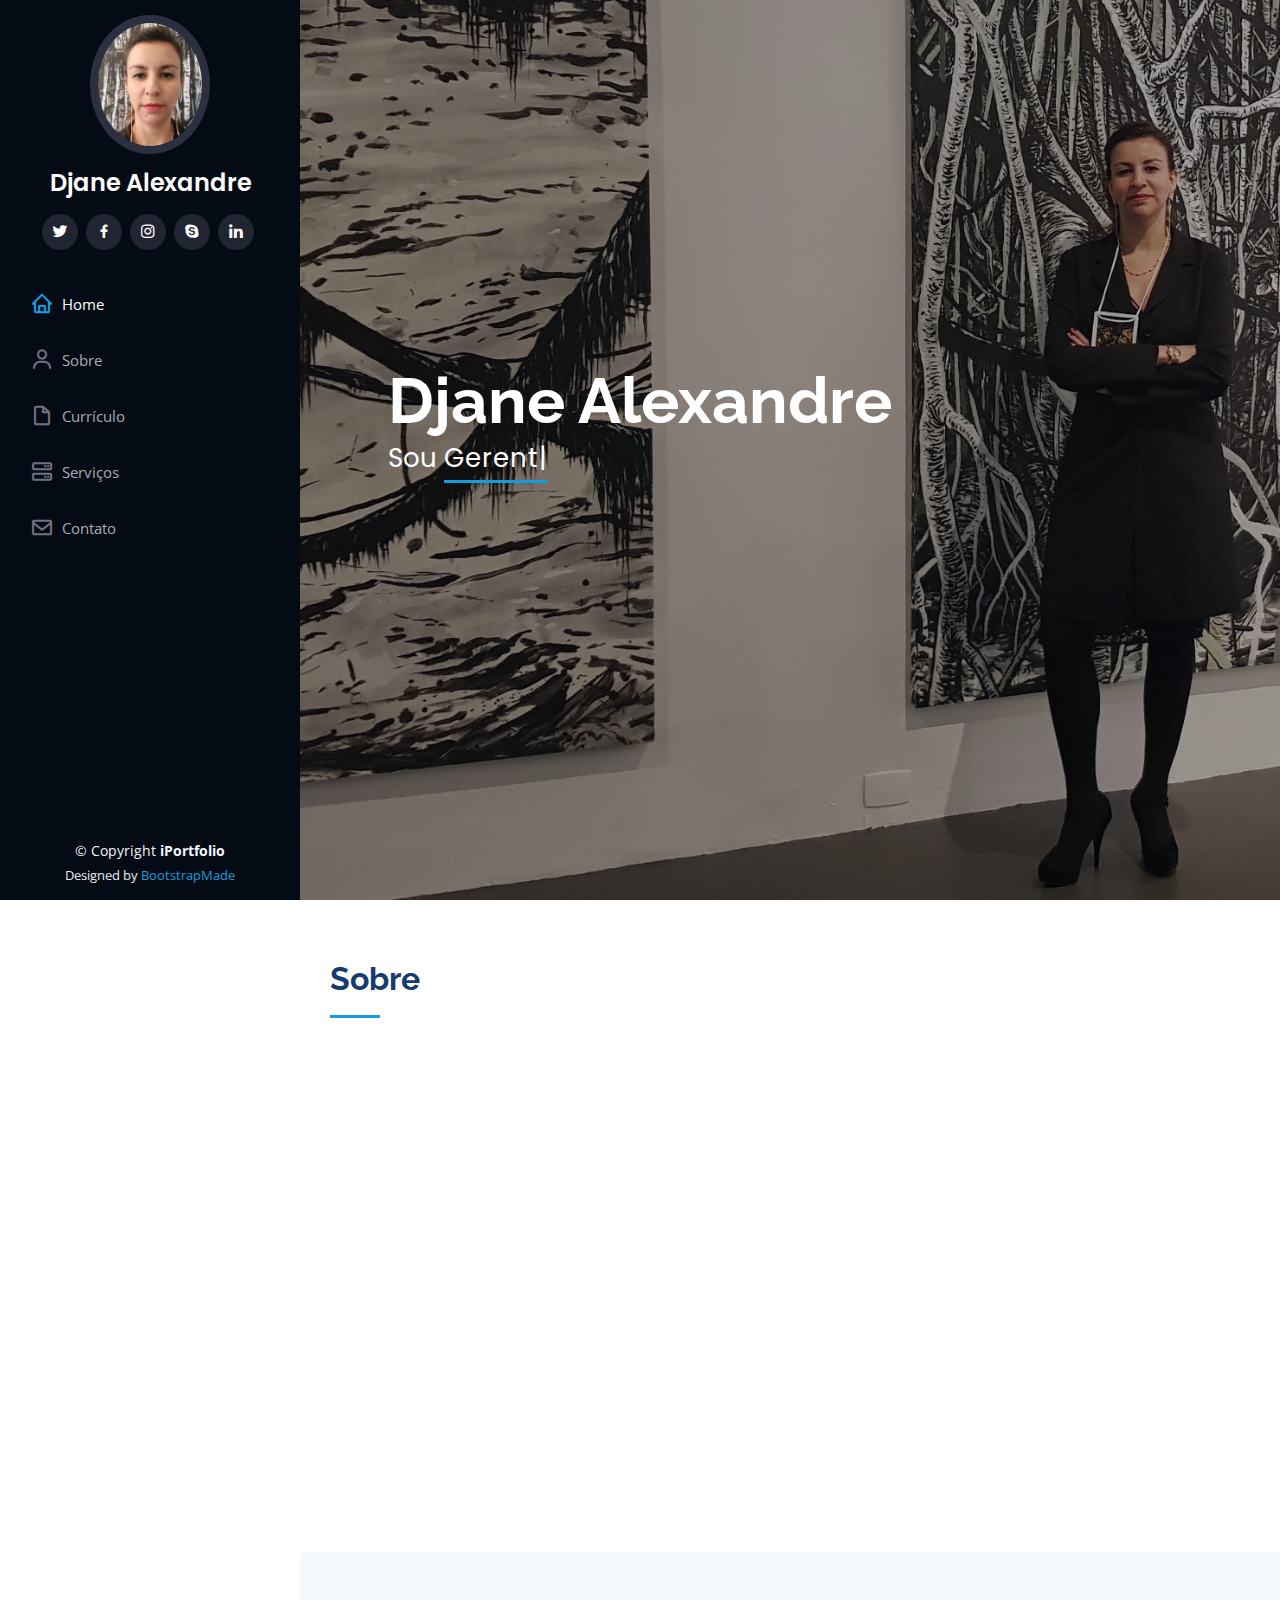
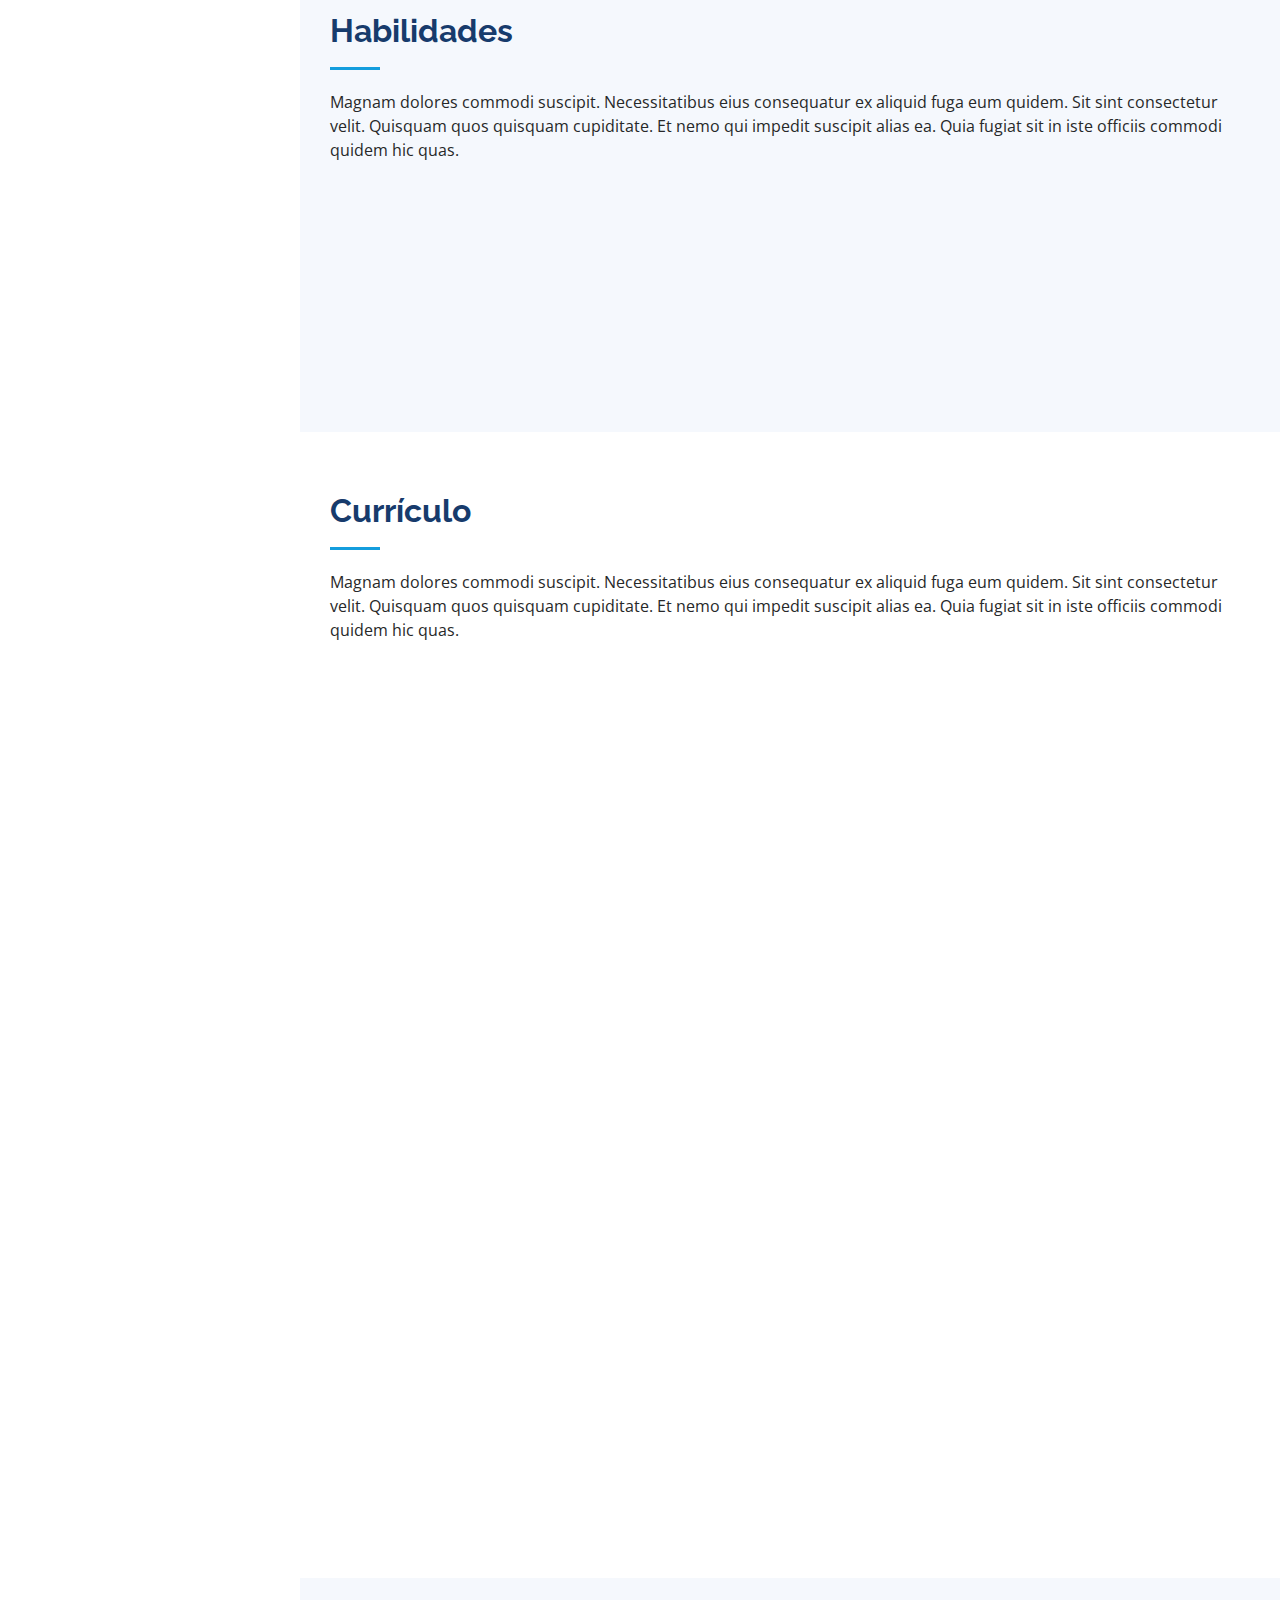
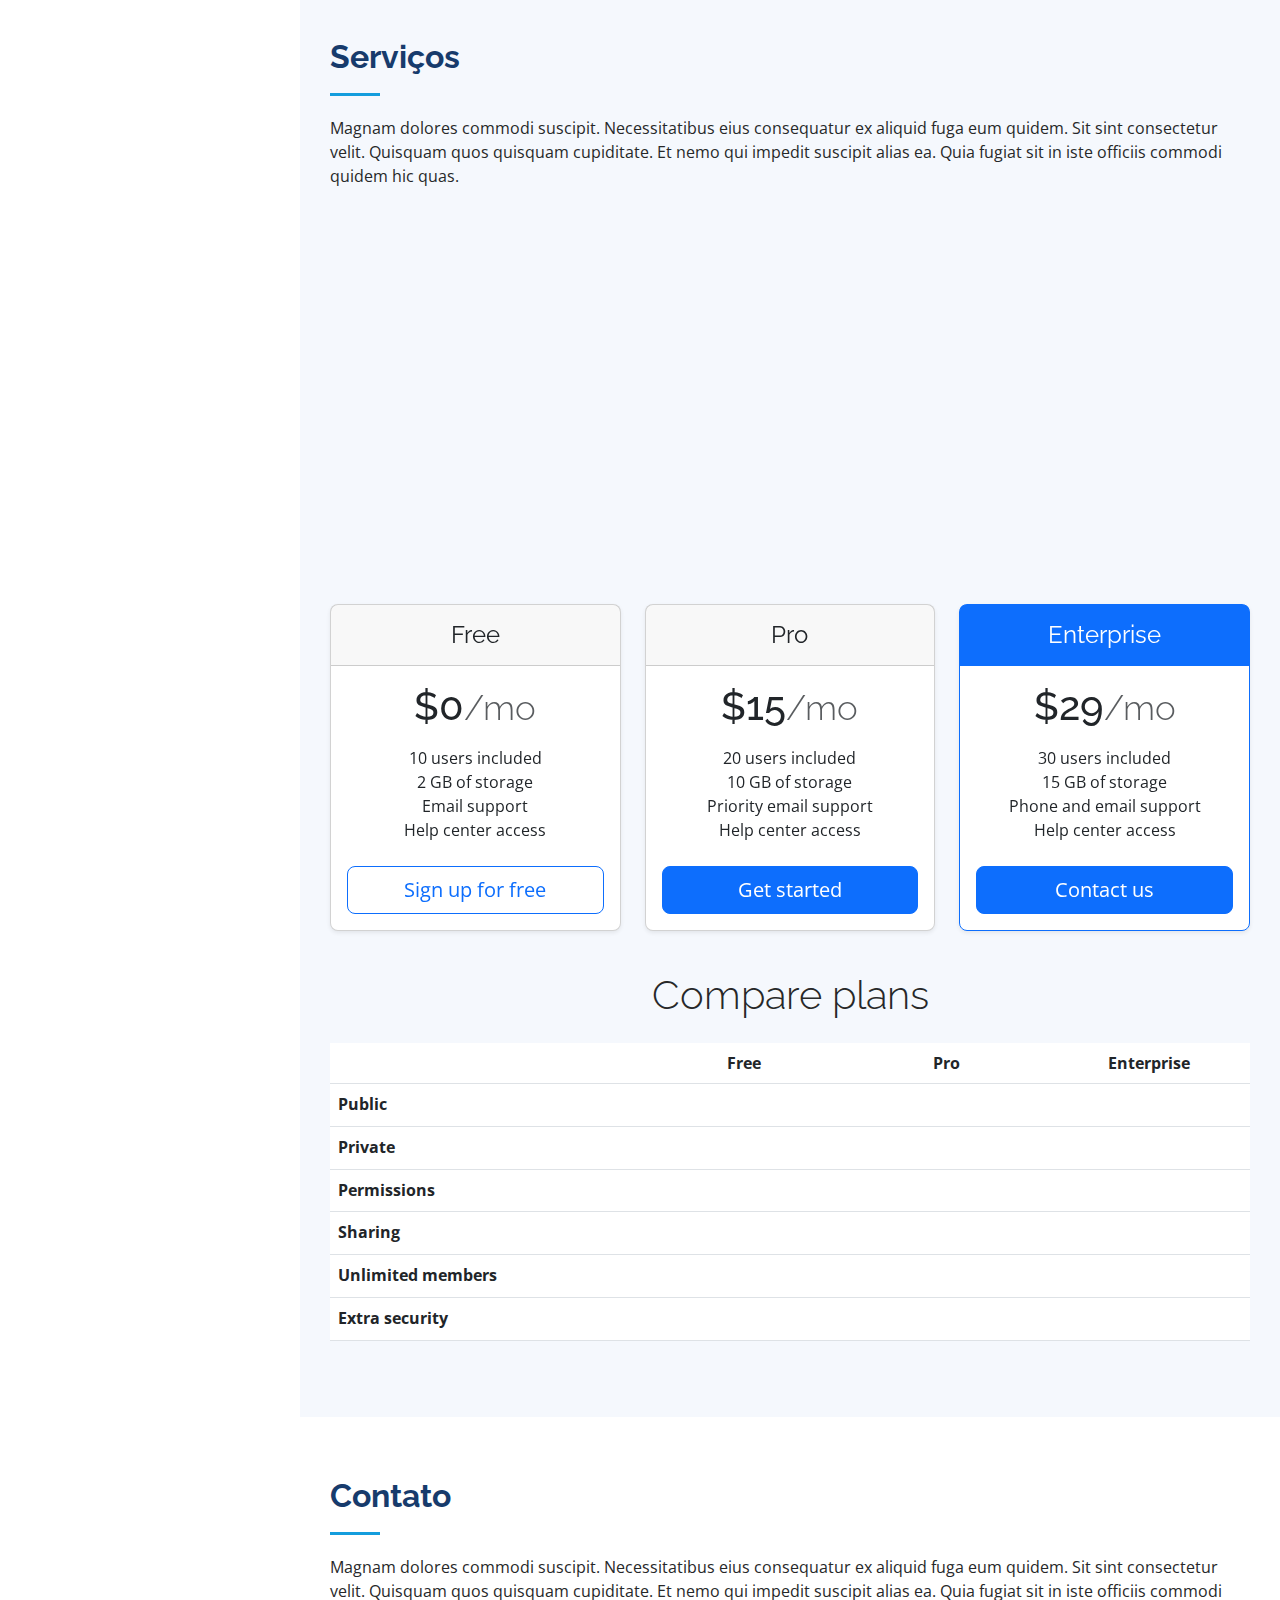
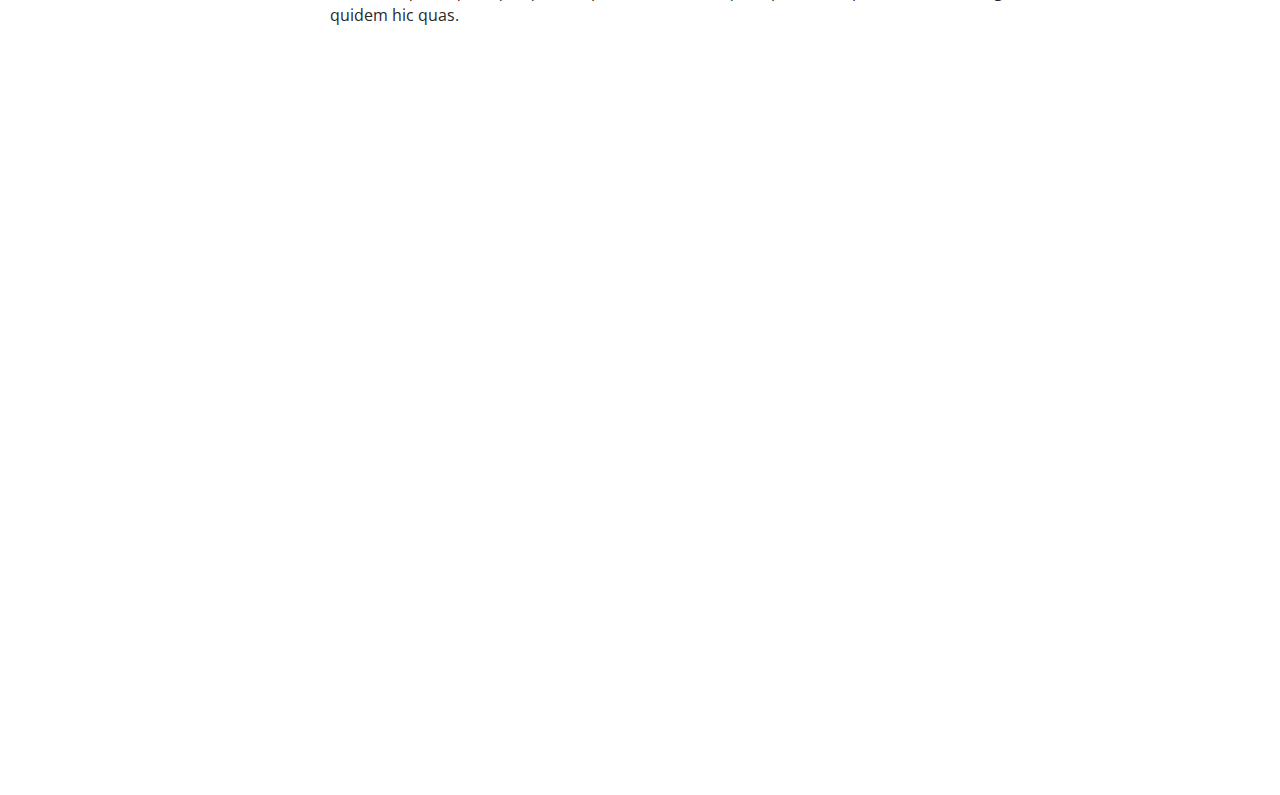
<file: iPortfolio/index.html>
<!DOCTYPE html>
<html lang="en">

<head>
  <meta charset="utf-8">
  <meta content="width=device-width, initial-scale=1.0" name="viewport">

  <title>Djane Alexandre</title>
  <meta content="" name="description">
  <meta content="" name="keywords">

  <!-- Favicons -->
  <link href="assets/img/favicon.png" rel="icon">
  <link href="assets/img/apple-touch-icon.png" rel="apple-touch-icon">

  <!-- Google Fonts -->
  <link href="https://fonts.googleapis.com/css?family=Open+Sans:300,300i,400,400i,600,600i,700,700i|Raleway:300,300i,400,400i,500,500i,600,600i,700,700i|Poppins:300,300i,400,400i,500,500i,600,600i,700,700i" rel="stylesheet">

  <!-- Vendor CSS Files -->
  <link href="assets/vendor/aos/aos.css" rel="stylesheet">
  <link href="assets/vendor/bootstrap/css/bootstrap.min.css" rel="stylesheet">
  <link href="assets/vendor/bootstrap-icons/bootstrap-icons.css" rel="stylesheet">
  <link href="assets/vendor/boxicons/css/boxicons.min.css" rel="stylesheet">
  <link href="assets/vendor/glightbox/css/glightbox.min.css" rel="stylesheet">
  <link href="assets/vendor/swiper/swiper-bundle.min.css" rel="stylesheet">

  <!-- Template Main CSS File -->
  <link href="assets/css/style.css" rel="stylesheet">

  <!-- =======================================================
  * Template Name: iPortfolio
  * Updated: Jul 27 2023 with Bootstrap v5.3.1
  * Template URL: https://bootstrapmade.com/iportfolio-bootstrap-portfolio-websites-template/
  * Author: BootstrapMade.com
  * License: https://bootstrapmade.com/license/
  ======================================================== -->
</head>

<body>

  <!-- ======= Mobile nav toggle button ======= -->
  <i class="bi bi-list mobile-nav-toggle d-xl-none"></i>

  <!-- ======= Header ======= -->
  <header id="header">
    <div class="d-flex flex-column">

      <div class="profile">
        <img src="assets/img/profile-img.jpg" alt="" class="img-fluid rounded-circle">
        <h1 class="text-light"><a href="index.html">Djane Alexandre</a></h1>
        <div class="social-links mt-3 text-center">
          <a href="#" class="twitter"><i class="bx bxl-twitter"></i></a>
          <a href="#" class="facebook"><i class="bx bxl-facebook"></i></a>
          <a href="#" class="instagram"><i class="bx bxl-instagram"></i></a>
          <a href="#" class="google-plus"><i class="bx bxl-skype"></i></a>
          <a href="#" class="linkedin"><i class="bx bxl-linkedin"></i></a>
        </div>
      </div>

      <nav id="navbar" class="nav-menu navbar">
        <ul>
          <li><a href="#hero" class="nav-link scrollto active"><i class="bx bx-home"></i> <span>Home</span></a></li>
          <li><a href="#about" class="nav-link scrollto"><i class="bx bx-user"></i> <span>Sobre</span></a></li>
          <li><a href="#resume" class="nav-link scrollto"><i class="bx bx-file-blank"></i> <span>Currículo</span></a></li>
          <li><a href="#services" class="nav-link scrollto"><i class="bx bx-server"></i> <span>Serviços</span></a></li>
          <li><a href="#contact" class="nav-link scrollto"><i class="bx bx-envelope"></i> <span>Contato</span></a></li>
        </ul>
      </nav><!-- .nav-menu -->
    </div>
  </header><!-- End Header -->

  <!-- ======= Hero Section ======= -->
  <section id="hero" class="d-flex flex-column justify-content-center align-items-center">
    <div class="hero-container" data-aos="fade-in">
      <h1>Djane Alexandre</h1>
      <p>Sou <span class="typed" data-typed-items="Gerente de Projetos, Desenvolvedora, Freelancer"></span></p>
    </div>
  </section><!-- End Hero -->

  <main id="main">

    <!-- ======= About Section ======= -->
    <section id="about" class="about">
      <div class="container">

        <div class="section-title">
          <h2>Sobre</h2>
        </div>

        <div class="row">
          <div class="col-lg-4" data-aos="fade-right">
            <img src="assets/img/profile-img.jpg" class="img-fluid" alt="">
          </div>
          <div class="col-lg-8 pt-4 pt-lg-0 content" data-aos="fade-left">
            <h3>UI/UX Designer &amp; Web Developer.</h3>
            <p class="fst-italic">
              Lorem ipsum dolor sit amet, consectetur adipiscing elit, sed do eiusmod tempor incididunt ut labore et dolore
              magna aliqua.
            </p>
            <div class="row">
              <div class="col-lg-6">
                <ul>
                  <li><i class="bi bi-chevron-right"></i> <strong>Nascimento:</strong> <span>15/dez/1984</span></li>
                  <li><i class="bi bi-chevron-right"></i> <strong>Telefone:</strong> <span>+55 11 99999-9999</span></li>
                  <li><i class="bi bi-chevron-right"></i> <strong>Cidade:</strong> <span>São Paulo, SP</span></li>
                </ul>
              </div>
              <div class="col-lg-6">
                <ul>
                  <li><i class="bi bi-chevron-right"></i> <strong>Idade:</strong> <span>38</span></li>
                  <li><i class="bi bi-chevron-right"></i> <strong>Educação:</strong> <span>Graduação em Andamento</span></li>
                  <li><i class="bi bi-chevron-right"></i> <strong>Email:</strong> <span>djane.alexandre@gmail.com</span></li>
                  <li><i class="bi bi-chevron-right"></i> <strong>Freelance:</strong> <span>Disponível</span></li>
                </ul>
              </div>
            </div>
            <p>
              Officiis eligendi itaque labore et dolorum mollitia officiis optio vero. Quisquam sunt adipisci omnis et ut. Nulla accusantium dolor incidunt officia tempore. Et eius omnis.
              Cupiditate ut dicta maxime officiis quidem quia. Sed et consectetur qui quia repellendus itaque neque. Aliquid amet quidem ut quaerat cupiditate. Ab et eum qui repellendus omnis culpa magni laudantium dolores.
            </p>
          </div>
        </div>

      </div>
    </section><!-- End About Section -->

    <!-- ======= Skills Section ======= -->
    <section id="skills" class="skills section-bg">
      <div class="container">

        <div class="section-title">
          <h2>Habilidades</h2>
          <p>Magnam dolores commodi suscipit. Necessitatibus eius consequatur ex aliquid fuga eum quidem. Sit sint consectetur velit. Quisquam quos quisquam cupiditate. Et nemo qui impedit suscipit alias ea. Quia fugiat sit in iste officiis commodi quidem hic quas.</p>
        </div>

        <div class="row skills-content">

          <div class="col-lg-6" data-aos="fade-up">

            <div class="progress">
              <span class="skill">HTML <i class="val">100%</i></span>
              <div class="progress-bar-wrap">
                <div class="progress-bar" role="progressbar" aria-valuenow="100" aria-valuemin="0" aria-valuemax="100"></div>
              </div>
            </div>

            <div class="progress">
              <span class="skill">CSS <i class="val">90%</i></span>
              <div class="progress-bar-wrap">
                <div class="progress-bar" role="progressbar" aria-valuenow="90" aria-valuemin="0" aria-valuemax="100"></div>
              </div>
            </div>

            <div class="progress">
              <span class="skill">JavaScript <i class="val">75%</i></span>
              <div class="progress-bar-wrap">
                <div class="progress-bar" role="progressbar" aria-valuenow="75" aria-valuemin="0" aria-valuemax="100"></div>
              </div>
            </div>

          </div>

          <div class="col-lg-6" data-aos="fade-up" data-aos-delay="100">

            <div class="progress">
              <span class="skill">PHP <i class="val">80%</i></span>
              <div class="progress-bar-wrap">
                <div class="progress-bar" role="progressbar" aria-valuenow="80" aria-valuemin="0" aria-valuemax="100"></div>
              </div>
            </div>

            <div class="progress">
              <span class="skill">WordPress/CMS <i class="val">90%</i></span>
              <div class="progress-bar-wrap">
                <div class="progress-bar" role="progressbar" aria-valuenow="90" aria-valuemin="0" aria-valuemax="100"></div>
              </div>
            </div>

            <div class="progress">
              <span class="skill">Photoshop <i class="val">55%</i></span>
              <div class="progress-bar-wrap">
                <div class="progress-bar" role="progressbar" aria-valuenow="55" aria-valuemin="0" aria-valuemax="100"></div>
              </div>
            </div>

          </div>

        </div>

      </div>
    </section><!-- End Skills Section -->

    <!-- ======= Resume Section ======= -->
    <section id="resume" class="resume">
      <div class="container">

        <div class="section-title">
          <h2>Currículo</h2>
          <p>Magnam dolores commodi suscipit. Necessitatibus eius consequatur ex aliquid fuga eum quidem. Sit sint consectetur velit. Quisquam quos quisquam cupiditate. Et nemo qui impedit suscipit alias ea. Quia fugiat sit in iste officiis commodi quidem hic quas.</p>
        </div>

        <div class="row">
          <div class="col-lg-6" data-aos="fade-up">
            <h3 class="resume-title">Sumary</h3>
            <div class="resume-item pb-0">
              <h4>Djane Alexandre</h4>
              <p><em>Innovative and deadline-driven Graphic Designer with 3+ years of experience designing and developing user-centered digital/print marketing material from initial concept to final, polished deliverable.</em></p>
              <ul>
                <li>Portland par 127,Orlando, FL</li>
                <li>(123) 456-7891</li>
                <li>alice.barkley@example.com</li>
              </ul>
            </div>

            <h3 class="resume-title">Education</h3>
            <div class="resume-item">
              <h4>Master of Fine Arts &amp; Graphic Design</h4>
              <h5>2015 - 2016</h5>
              <p><em>Rochester Institute of Technology, Rochester, NY</em></p>
              <p>Qui deserunt veniam. Et sed aliquam labore tempore sed quisquam iusto autem sit. Ea vero voluptatum qui ut dignissimos deleniti nerada porti sand markend</p>
            </div>
            <div class="resume-item">
              <h4>Bachelor of Fine Arts &amp; Graphic Design</h4>
              <h5>2010 - 2014</h5>
              <p><em>Rochester Institute of Technology, Rochester, NY</em></p>
              <p>Quia nobis sequi est occaecati aut. Repudiandae et iusto quae reiciendis et quis Eius vel ratione eius unde vitae rerum voluptates asperiores voluptatem Earum molestiae consequatur neque etlon sader mart dila</p>
            </div>
          </div>
          <div class="col-lg-6" data-aos="fade-up" data-aos-delay="100">
            <h3 class="resume-title">Professional Experience</h3>
            <div class="resume-item">
              <h4>Senior graphic design specialist</h4>
              <h5>2019 - Present</h5>
              <p><em>Experion, New York, NY </em></p>
              <ul>
                <li>Lead in the design, development, and implementation of the graphic, layout, and production communication materials</li>
                <li>Delegate tasks to the 7 members of the design team and provide counsel on all aspects of the project. </li>
                <li>Supervise the assessment of all graphic materials in order to ensure quality and accuracy of the design</li>
                <li>Oversee the efficient use of production project budgets ranging from $2,000 - $25,000</li>
              </ul>
            </div>
            <div class="resume-item">
              <h4>Graphic design specialist</h4>
              <h5>2017 - 2018</h5>
              <p><em>Stepping Stone Advertising, New York, NY</em></p>
              <ul>
                <li>Developed numerous marketing programs (logos, brochures,infographics, presentations, and advertisements).</li>
                <li>Managed up to 5 projects or tasks at a given time while under pressure</li>
                <li>Recommended and consulted with clients on the most appropriate graphic design</li>
                <li>Created 4+ design presentations and proposals a month for clients and account managers</li>
              </ul>
            </div>
          </div>
        </div>

      </div>
    </section><!-- End Resume Section -->

    <!-- ======= Services Section ======= -->
    <section id="services" class="services section-bg">
      <div class="container">

        <div class="section-title">
          <h2>Serviços</h2>
          <p>Magnam dolores commodi suscipit. Necessitatibus eius consequatur ex aliquid fuga eum quidem. Sit sint consectetur velit. Quisquam quos quisquam cupiditate. Et nemo qui impedit suscipit alias ea. Quia fugiat sit in iste officiis commodi quidem hic quas.</p>
        </div>

        <div class="row">
          <div class="col-lg-4 col-md-6 icon-box" data-aos="fade-up">
            <div class="icon"><i class="bi bi-briefcase"></i></div>
            <h4 class="title"><a href="">Lorem Ipsum</a></h4>
            <p class="description">Voluptatum deleniti atque corrupti quos dolores et quas molestias excepturi sint occaecati cupiditate non provident</p>
          </div>
          <div class="col-lg-4 col-md-6 icon-box" data-aos="fade-up" data-aos-delay="100">
            <div class="icon"><i class="bi bi-card-checklist"></i></div>
            <h4 class="title"><a href="">Dolor Sitema</a></h4>
            <p class="description">Minim veniam, quis nostrud exercitation ullamco laboris nisi ut aliquip ex ea commodo consequat tarad limino ata</p>
          </div>
          <div class="col-lg-4 col-md-6 icon-box" data-aos="fade-up" data-aos-delay="200">
            <div class="icon"><i class="bi bi-bar-chart"></i></div>
            <h4 class="title"><a href="">Sed ut perspiciatis</a></h4>
            <p class="description">Duis aute irure dolor in reprehenderit in voluptate velit esse cillum dolore eu fugiat nulla pariatur</p>
          </div>
          <div class="col-lg-4 col-md-6 icon-box" data-aos="fade-up" data-aos-delay="300">
            <div class="icon"><i class="bi bi-binoculars"></i></div>
            <h4 class="title"><a href="">Magni Dolores</a></h4>
            <p class="description">Excepteur sint occaecat cupidatat non proident, sunt in culpa qui officia deserunt mollit anim id est laborum</p>
          </div>
          <div class="col-lg-4 col-md-6 icon-box" data-aos="fade-up" data-aos-delay="400">
            <div class="icon"><i class="bi bi-brightness-high"></i></div>
            <h4 class="title"><a href="">Nemo Enim</a></h4>
            <p class="description">At vero eos et accusamus et iusto odio dignissimos ducimus qui blanditiis praesentium voluptatum deleniti atque</p>
          </div>
          <div class="col-lg-4 col-md-6 icon-box" data-aos="fade-up" data-aos-delay="500">
            <div class="icon"><i class="bi bi-calendar4-week"></i></div>
            <h4 class="title"><a href="">Eiusmod Tempor</a></h4>
            <p class="description">Et harum quidem rerum facilis est et expedita distinctio. Nam libero tempore, cum soluta nobis est eligendi</p>
          </div>
          <main>
            <div class="row row-cols-1 row-cols-md-3 mb-3 text-center">
              <div class="col">
                <div class="card mb-4 rounded-3 shadow-sm">
                  <div class="card-header py-3">
                    <h4 class="my-0 fw-normal">Free</h4>
                  </div>
                  <div class="card-body">
                    <h1 class="card-title pricing-card-title">$0<small class="text-body-secondary fw-light">/mo</small></h1>
                    <ul class="list-unstyled mt-3 mb-4">
                      <li>10 users included</li>
                      <li>2 GB of storage</li>
                      <li>Email support</li>
                      <li>Help center access</li>
                    </ul>
                    <a href="contact" type="button" class="w-100 btn btn-lg btn-outline-primary">Sign up for free</a>
                  </div>
                </div>
              </div>
              <div class="col">
                <div class="card mb-4 rounded-3 shadow-sm">
                  <div class="card-header py-3">
                    <h4 class="my-0 fw-normal">Pro</h4>
                  </div>
                  <div class="card-body">
                    <h1 class="card-title pricing-card-title">$15<small class="text-body-secondary fw-light">/mo</small></h1>
                    <ul class="list-unstyled mt-3 mb-4">
                      <li>20 users included</li>
                      <li>10 GB of storage</li>
                      <li>Priority email support</li>
                      <li>Help center access</li>
                    </ul>
                    <a href="contact" type="button" class="w-100 btn btn-lg btn-primary">Get started</a>
                  </div>
                </div>
              </div>
              <div class="col">
                <div class="card mb-4 rounded-3 shadow-sm border-primary">
                  <div class="card-header py-3 text-bg-primary border-primary">
                    <h4 class="my-0 fw-normal">Enterprise</h4>
                  </div>
                  <div class="card-body">
                    <h1 class="card-title pricing-card-title">$29<small class="text-body-secondary fw-light">/mo</small></h1>
                    <ul class="list-unstyled mt-3 mb-4">
                      <li>30 users included</li>
                      <li>15 GB of storage</li>
                      <li>Phone and email support</li>
                      <li>Help center access</li>
                    </ul>
                    <a href="contact" type="button" class="w-100 btn btn-lg btn-primary">Contact us</a>
                  </div>
                </div>
              </div>
            </div>
        
            <h2 class="display-6 text-center mb-4">Compare plans</h2>
        
            <div class="table-responsive">
              <table class="table text-center">
                <thead>
                  <tr>
                    <th style="width: 34%;"></th>
                    <th style="width: 22%;">Free</th>
                    <th style="width: 22%;">Pro</th>
                    <th style="width: 22%;">Enterprise</th>
                  </tr>
                </thead>
                <tbody>
                  <tr>
                    <th scope="row" class="text-start">Public</th>
                    <td><svg class="bi" width="24" height="24"><use xlink:href="#check"></use></svg></td>
                    <td><svg class="bi" width="24" height="24"><use xlink:href="#check"></use></svg></td>
                    <td><svg class="bi" width="24" height="24"><use xlink:href="#check"></use></svg></td>
                  </tr>
                  <tr>
                    <th scope="row" class="text-start">Private</th>
                    <td></td>
                    <td><svg class="bi" width="24" height="24"><use xlink:href="#check"></use></svg></td>
                    <td><svg class="bi" width="24" height="24"><use xlink:href="#check"></use></svg></td>
                  </tr>
                </tbody>
        
                <tbody>
                  <tr>
                    <th scope="row" class="text-start">Permissions</th>
                    <td><svg class="bi" width="24" height="24"><use xlink:href="#check"></use></svg></td>
                    <td><svg class="bi" width="24" height="24"><use xlink:href="#check"></use></svg></td>
                    <td><svg class="bi" width="24" height="24"><use xlink:href="#check"></use></svg></td>
                  </tr>
                  <tr>
                    <th scope="row" class="text-start">Sharing</th>
                    <td></td>
                    <td><svg class="bi" width="24" height="24"><use xlink:href="#check"></use></svg></td>
                    <td><svg class="bi" width="24" height="24"><use xlink:href="#check"></use></svg></td>
                  </tr>
                  <tr>
                    <th scope="row" class="text-start">Unlimited members</th>
                    <td></td>
                    <td><svg class="bi" width="24" height="24"><use xlink:href="#check"></use></svg></td>
                    <td><svg class="bi" width="24" height="24"><use xlink:href="#check"></use></svg></td>
                  </tr>
                  <tr>
                    <th scope="row" class="text-start">Extra security</th>
                    <td></td>
                    <td></td>
                    <td><svg class="bi" width="24" height="24"><use xlink:href="#check"></use></svg></td>
                  </tr>
                </tbody>
              </table>
            </div>
          </main>
        </div>

      </div>
    </section><!-- End Services Section -->

          <!-- ======= Contact Section ======= -->
          <section id="contact" class="contact">
            <div class="container">
      
              <div class="section-title">
                <h2>Contato</h2>
                <p>Magnam dolores commodi suscipit. Necessitatibus eius consequatur ex aliquid fuga eum quidem. Sit sint consectetur velit. Quisquam quos quisquam cupiditate. Et nemo qui impedit suscipit alias ea. Quia fugiat sit in iste officiis commodi quidem hic quas.</p>
              </div>
      
              <div class="row" data-aos="fade-in">
      
                <div class="col-lg-12 d-flex align-items-stretch">
                  <div class="info">
                    <div class="address">
                      <i class="bi bi-geo-alt"></i>
                      <h4>Localização:</h4>
                      <p>Chácara Santo Antônio, São Paulo/SP</p>
                    </div>
      
                    <div class="email">
                      <i class="bi bi-envelope"></i>
                      <h4>Email:</h4>
                      <p>djane.alexandre@gmail.com</p>
                    </div>
      
                    <div class="phone">
                      <i class="bi bi-phone"></i>
                      <h4>Telefone:</h4>
                      <p>+1 5589 55488 55s</p>
                    </div>
                    <iframe src="https://www.google.com/maps/embed?pb=!1m18!1m12!1m3!1d14620.571992036621!2d-46.71840926182936!3d-23.635049402080398!2m3!1f0!2f0!3f0!3m2!1i1024!2i768!4f13.1!3m3!1m2!1s0x94ce50e1f286d9c5%3A0xe208c58c1de66afa!2sCh%C3%A1cara%20Santo%20Ant%C3%B4nio%2C%20S%C3%A3o%20Paulo%20-%20SP%2C%2004716-090!5e0!3m2!1spt-BR!2sbr!4v1694364997453!5m2!1spt-BR!2sbr"  frameborder="0" style="border:0; width: 100%; height: 290px;" allowfullscreen></iframe>
                  </div>
                </div>
              </div>
            </div>
          </section><!-- End Contact Section -->
      
  </main><!-- End #main -->

  <!-- ======= Footer ======= -->
  <footer id="footer">
    <div class="container">
      <div class="copyright">
        &copy; Copyright <strong><span>iPortfolio</span></strong>
      </div>
      <div class="credits">
        <!-- All the links in the footer should remain intact. -->
        <!-- You can delete the links only if you purchased the pro version. -->
        <!-- Licensing information: https://bootstrapmade.com/license/ -->
        <!-- Purchase the pro version with working PHP/AJAX contact form: https://bootstrapmade.com/iportfolio-bootstrap-portfolio-websites-template/ -->
        Designed by <a href="https://bootstrapmade.com/">BootstrapMade</a>
      </div>
    </div>
  </footer><!-- End  Footer -->

  <a href="#" class="back-to-top d-flex align-items-center justify-content-center"><i class="bi bi-arrow-up-short"></i></a>

  <!-- Vendor JS Files -->
  <script src="assets/vendor/purecounter/purecounter_vanilla.js"></script>
  <script src="assets/vendor/aos/aos.js"></script>
  <script src="assets/vendor/bootstrap/js/bootstrap.bundle.min.js"></script>
  <script src="assets/vendor/glightbox/js/glightbox.min.js"></script>
  <script src="assets/vendor/isotope-layout/isotope.pkgd.min.js"></script>
  <script src="assets/vendor/swiper/swiper-bundle.min.js"></script>
  <script src="assets/vendor/typed.js/typed.umd.js"></script>
  <script src="assets/vendor/waypoints/noframework.waypoints.js"></script>
  <script src="assets/vendor/php-email-form/validate.js"></script>

  <!-- Template Main JS File -->
  <script src="assets/js/main.js"></script>

</body>

</html>
</file>
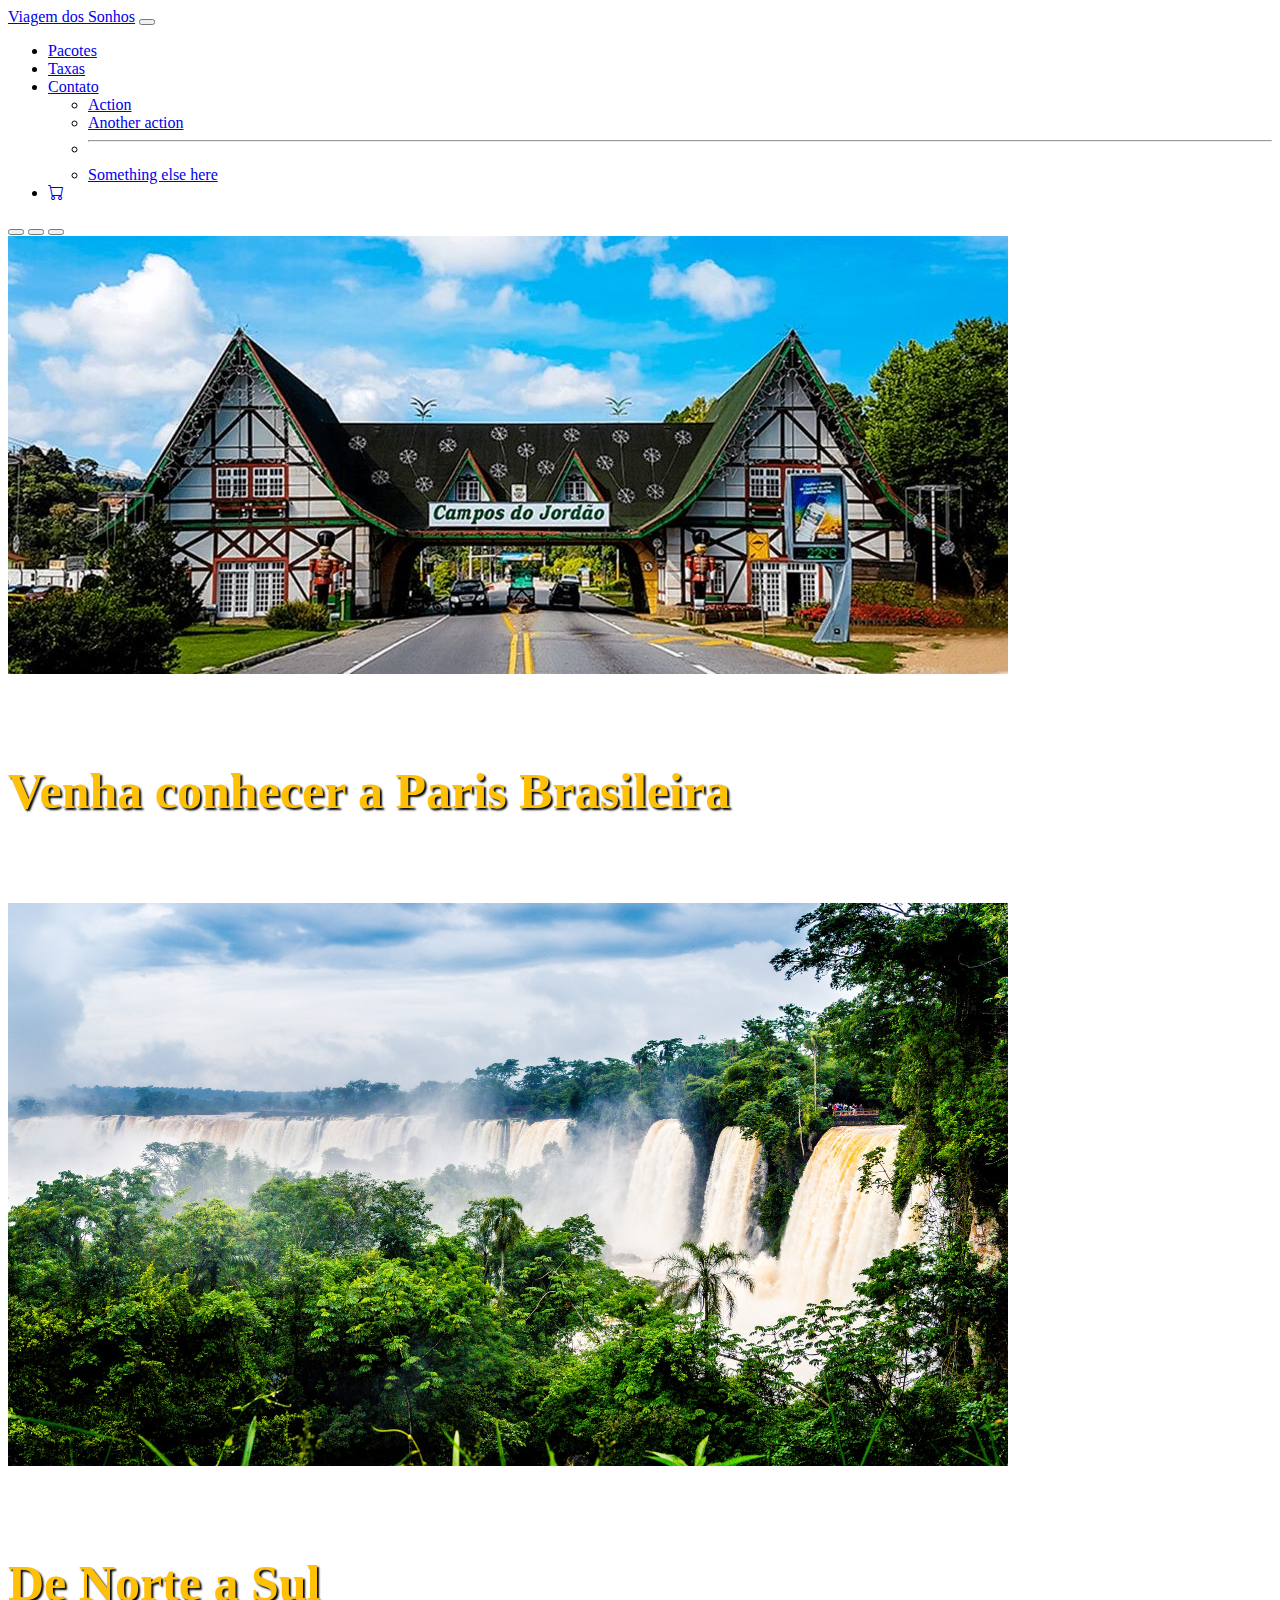
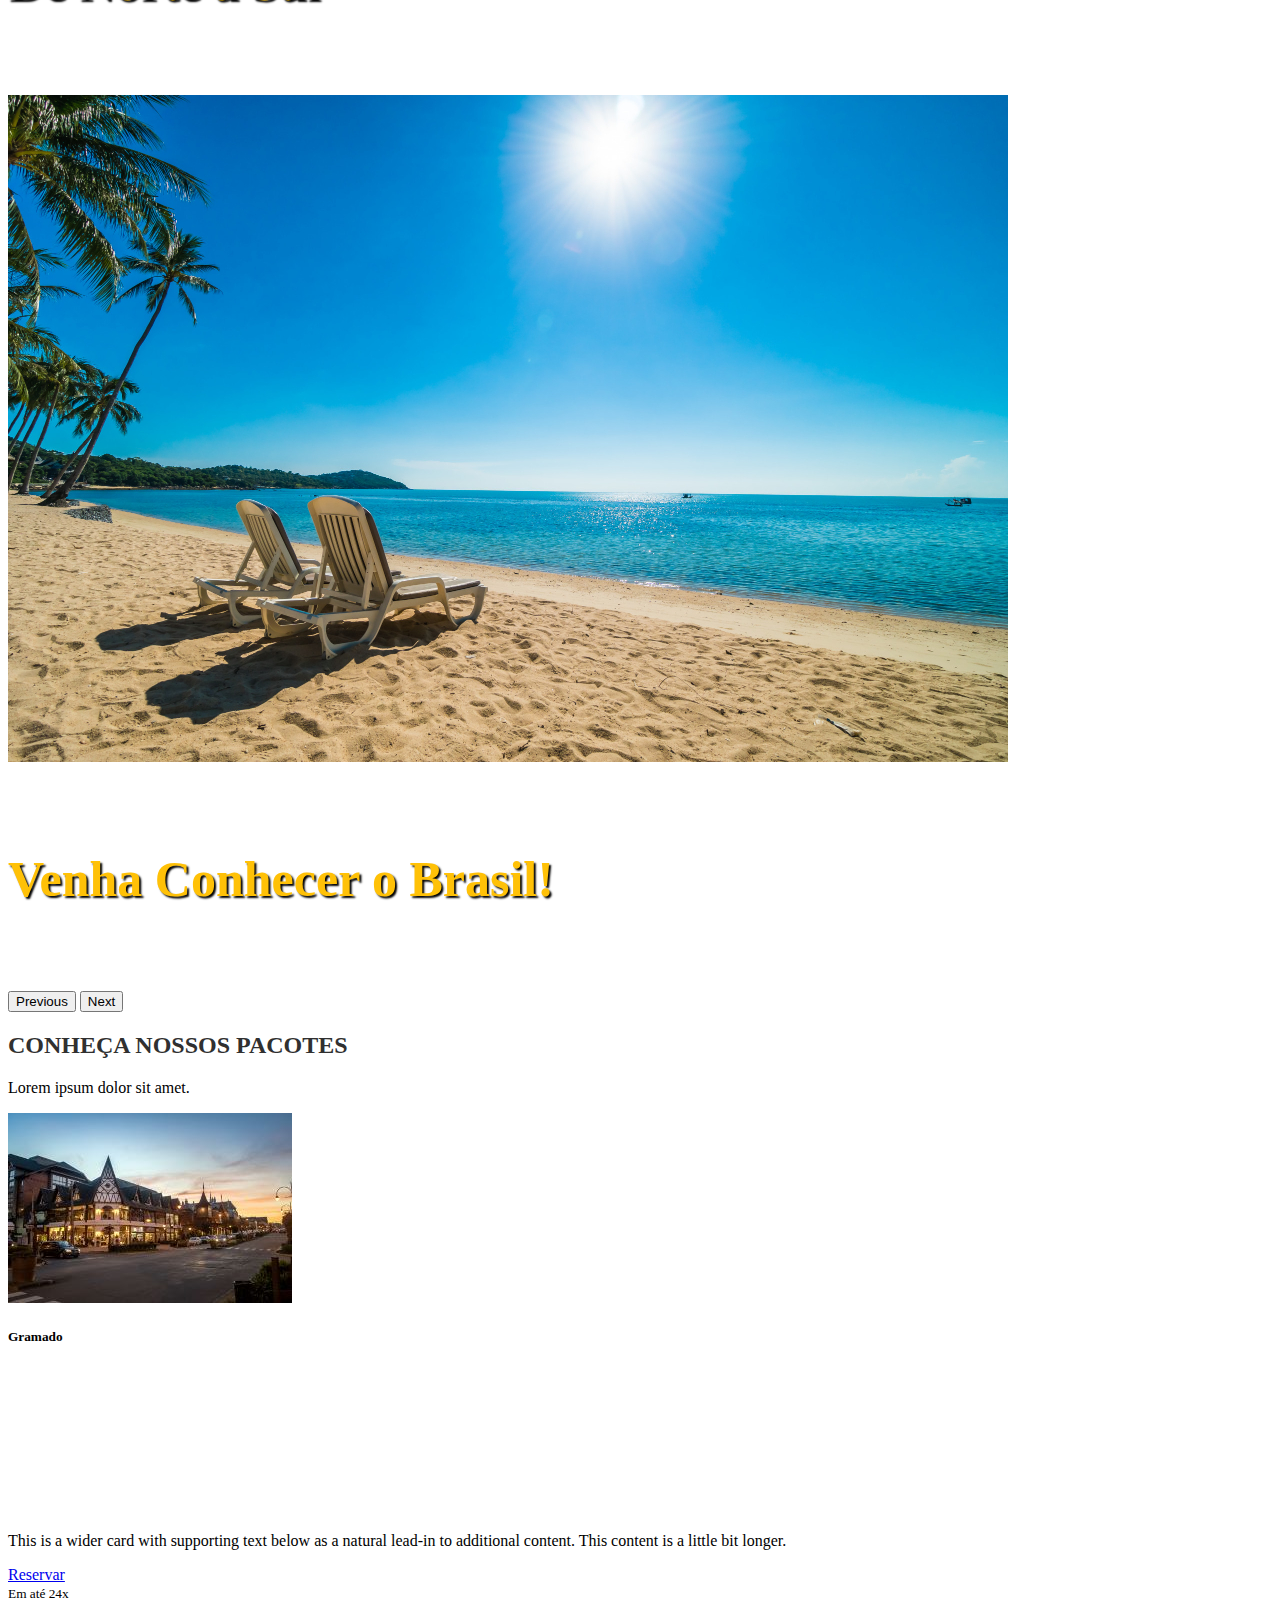
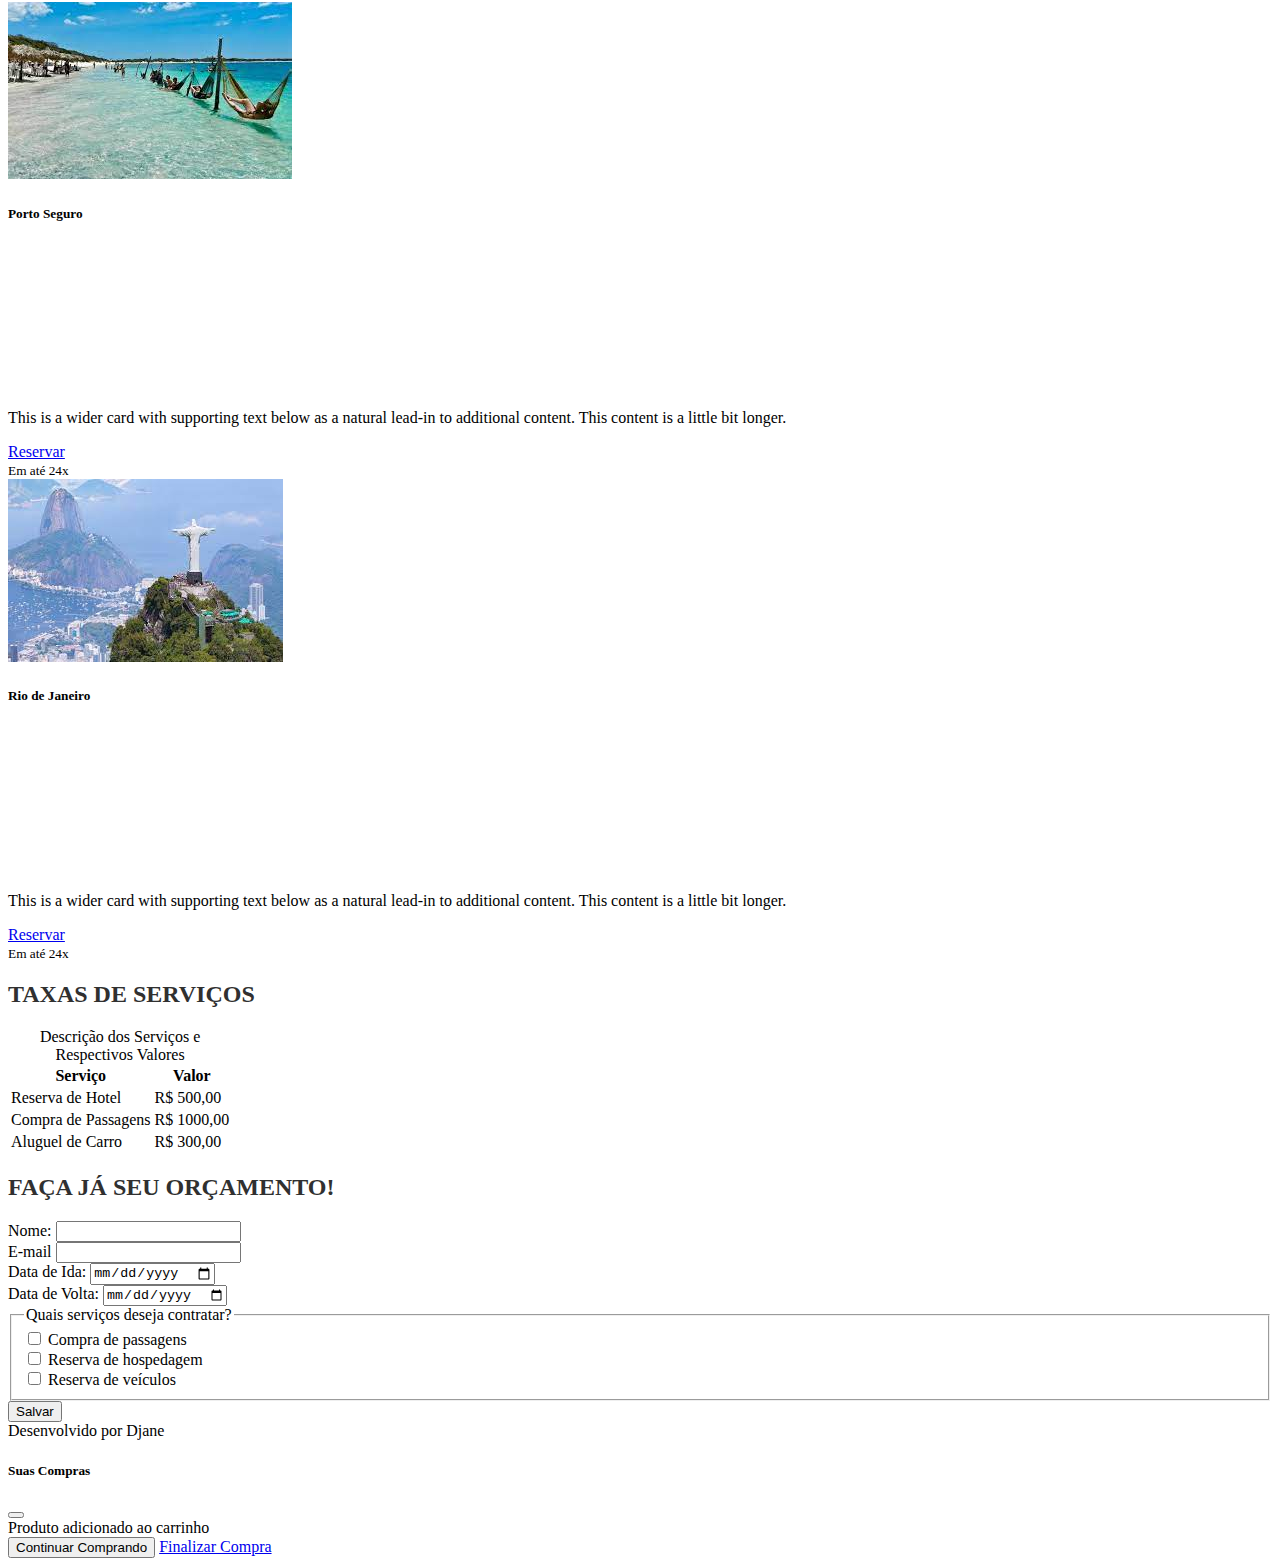
<file: Site/index.html>
<!DOCTYPE html>
<html lang="pt-BR">
<head>
    <meta charset="UTF-8">
    <meta name="viewport" content="width=device-width, initial-scale=1.0">
    <link href="https://cdn.jsdelivr.net/npm/bootstrap@5.3.1/dist/css/bootstrap.min.css" rel="stylesheet" integrity="sha384-4bw+/aepP/YC94hEpVNVgiZdgIC5+VKNBQNGCHeKRQN+PtmoHDEXuppvnDJzQIu9" crossorigin="anonymous">
    <link rel="stylesheet" href="https://cdn.jsdelivr.net/npm/bootstrap-icons@1.10.5/font/bootstrap-icons.css">
    <link rel="stylesheet" href="style.css">
    <title>Viagem dos Sonhos</title>
</head>
<body>

    <header class="container-fluid p-2 bg-warning text-center">
        <nav class="navbar navbar-expand-lg bg-warning">
            <div class="container-fluid">
              <a class="navbar-brand" href="#">Viagem dos Sonhos</a>
              <button class="navbar-toggler" type="button" data-bs-toggle="collapse" data-bs-target="#navbarSupportedContent" aria-controls="navbarSupportedContent" aria-expanded="false" aria-label="Toggle navigation">
                <span class="navbar-toggler-icon"></span>
              </button>
              <div class="collapse navbar-collapse justify-content-end bg-warning" id="navbarSupportedContent">
                <ul class="navbar-nav">
                  <li class="nav-item">
                    <a class="nav-link" aria-current="page" href="#">Pacotes</a>
                  </li>
                  <li class="nav-item">
                    <a class="nav-link" href="#">Taxas</a>
                  </li>
                  <li class="nav-item dropdown">
                    <a class="nav-link dropdown-toggle" href="#" role="button" data-bs-toggle="dropdown" aria-expanded="false">
                      Contato
                    </a>
                    <ul class="dropdown-menu">
                      <li><a class="dropdown-item" href="#">Action</a></li>
                      <li><a class="dropdown-item" href="#">Another action</a></li>
                      <li><hr class="dropdown-divider"></li>
                      <li><a class="dropdown-item" href="#">Something else here</a></li>
                    </ul>
                  </li>
                  <li class="nav-item">
                    <a class="nav-link" href="#"><i class="bi bi-cart"></i></a>                    
                  </li>
                </ul>
              </div>
            </div>
          </nav>
          <div id="carouselExampleCaptions" class="carousel slide">
            <div class="carousel-indicators">
              <button type="button" data-bs-target="#carouselExampleCaptions" data-bs-slide-to="0" class="active" aria-current="true" aria-label="Slide 1"></button>
              <button type="button" data-bs-target="#carouselExampleCaptions" data-bs-slide-to="1" aria-label="Slide 2"></button>
              <button type="button" data-bs-target="#carouselExampleCaptions" data-bs-slide-to="2" aria-label="Slide 3"></button>
            </div>
            <div class="carousel-inner">
              <div class="carousel-item active">
                <img src="img/carrossel/camposjordao.jpg" class="d-block w-100" alt="...">
                <div class="carousel-caption d-none d-md-block">
                  <h5>Venha conhecer a Paris Brasileira</h5>
                </div>
              </div>
              <div class="carousel-item">
                <img src="img/carrossel/foziguacu.jpg" class="d-block w-100" alt="...">
                <div class="carousel-caption d-none d-md-block">
                  <h5>De Norte a Sul</h5>
                </div>
              </div>
              <div class="carousel-item">
                <img src="img/carrossel/portogalinhas.jpg" class="d-block w-100" alt="...">
                <div class="carousel-caption d-none d-md-block">
                  <h5>Venha Conhecer o Brasil!</h5>
                </div>
              </div>
            </div>
            <button class="carousel-control-prev" type="button" data-bs-target="#carouselExampleCaptions" data-bs-slide="prev">
              <span class="carousel-control-prev-icon" aria-hidden="true"></span>
              <span class="visually-hidden">Previous</span>
            </button>
            <button class="carousel-control-next" type="button" data-bs-target="#carouselExampleCaptions" data-bs-slide="next">
              <span class="carousel-control-next-icon" aria-hidden="true"></span>
              <span class="visually-hidden">Next</span>
            </button>
          </div>
    </header>
    <section class="container-fluid bg-light text-center p-4"> 
        <h2> Conheça nossos pacotes </h2>
        <p> Lorem ipsum dolor sit amet.</p>
            <div class="row row-cols-1 row-cols-md-3 g-4">
                <div class="col">
                  <div class="card h-100">
                    <img src="img/nossos pacotes/gramado.jpg" class="card-img-top" alt="...">
                    <div class="card-body bg-warning">
                      <h5 class="card-title">Gramado</h5>
                      <h1 class="card-subtitle text-muted">R$ 5.000,00</h1>
                      <p class="card-text">This is a wider card with supporting text below as a natural lead-in to additional content. This content is a little bit longer.</p>
                    </div>
                    <a href="#" class="btn btn-primary" data-bs-toggle="modal" data-bs-target="#exampleModal">Reservar</a>
                    <div class="card-footer">
                      <small class="text-body-secondary">Em até 24x</small>
                    </div>
                  </div>
                </div>
                <div class="col">
                  <div class="card h-100">
                    <img src="img/nossos pacotes/portoseguro.jpeg" class="card-img-top" alt="...">
                    <div class="card-body bg-warning">
                      <h5 class="card-title">Porto Seguro</h5>
                      <h1 class="card-subtitle text-muted">R$ 4.000,00</h1>
                      <p class="card-text">This is a wider card with supporting text below as a natural lead-in to additional content. This content is a little bit longer.</p>
                    </div>
                    <a href="#" class="btn btn-primary" data-bs-toggle="modal" data-bs-target="#exampleModal">Reservar</a>
                    <div class="card-footer">
                      <small class="text-body-secondary">Em até 24x</small>
                    </div>
                  </div>
                </div>
                <div class="col">
                  <div class="card h-100">
                    <img src="img/nossos pacotes/riodejaneiro.jpeg" class="card-img-top" alt="...">
                    <div class="card-body bg-warning">
                      <h5 class="card-title">Rio de Janeiro</h5>
                      <h1 class="card-subtitle text-muted">R$ 2.000,00</h1>
                      <p class="card-text">This is a wider card with supporting text below as a natural lead-in to additional content. This content is a little bit longer.</p>
                    </div>
                    <a href="#" class="btn btn-primary" data-bs-toggle="modal" data-bs-target="#exampleModal">Reservar</a>
                    <div class="card-footer">
                      <small class="text-body-secondary">Em até 24x</small>
                    </div>
                  </div>
                </div>
              </div>
    </section>
    <section class="container-fluid bg-warning text-center p-4">
        <h2> Taxas de Serviços </h2>
        <table class="table table-warning table-striped table-hover table-bordered border-warning">
            <caption>Descrição dos Serviços e Respectivos Valores</caption>
            <thead class="table-secondary">
                <tr>
                    <th>Serviço</th>
                    <th>Valor</th>
                </tr>
            </thead>
            <tbody class="table-group-divider">
                <tr>
                    <td>Reserva de Hotel</td>
                    <td>R$ 500,00</td>
                </tr>
                <tr>
                    <td>Compra de Passagens</td>
                    <td>R$ 1000,00</td>
                </tr>
                <tr>
                    <td>Aluguel de Carro</td>
                    <td>R$ 300,00</td>
                </tr>
            </tbody>
        </table>
    </section>
    <section class="container-fluid bg-light p-4">
        <h2 class="text-center">Faça já seu orçamento!</h2>
        <form method="get" action=""> 
            <div class="mb-3">
            <label class="form-label" form="nome">
                Nome:
            </label>
            <input type="text" class="form-control" name="nome" id="nome">
        </div>
        <div class="mb-3">
            <label class="form-label" form="email">
                E-mail
            </label>
            <input type="email" class="form-control" required name="email" id="email">
        </div>
        <div class="mb-3">
            <label class="form-label" form="dataIda">
                Data de Ida:
            </label>
            <input type="date" class="form-control" name="dataIda" id="dataIda">
        </div>
        <div class="mb-3">
            <label class="form-label" form="dataVolta">
                Data de Volta:
            </label>
            <input type="date" class="form-control" name="dataVolta" id="dataVolta">
        </div>
        </form>
    </section>
        <fieldset>
            <legend>Quais serviços deseja contratar?</legend>
            <div class="form-check">
                <input type="checkbox" class="form-check-input" name="passagens" value="Passagens" id="compraPassagens">
                <label class="form-check-label" form="compraPassagens">
                    Compra de passagens
                </label>
            </div>
            <div class="form-check">
                <input type="checkbox" class="form-check-input" name="hospedagem" value="hospedagem" id="reservaHospedagem">
                <label class="form-check-label" form="reservaHospedagem">
                    Reserva de hospedagem
                </label>
            </div>  
            <div class="form-check">
                <input type="checkbox" class="form-check-input" name="veiculos" value="veiculos" id="reservaVeiculos">
                <label class="form-check-label" form="reservaVeiculos">
                    Reserva de veículos
                </label>
            </div>
        </fieldset>
            <button class="btn btn-secondary">
                Salvar
            </button>

   <footer class="container-fluid bg-warning text-center">
    Desenvolvido por Djane
   </footer>
   <script src="https://cdn.jsdelivr.net/npm/bootstrap@5.3.1/dist/js/bootstrap.bundle.min.js" integrity="sha384-HwwvtgBNo3bZJJLYd8oVXjrBZt8cqVSpeBNS5n7C8IVInixGAoxmnlMuBnhbgrkm" crossorigin="anonymous"></script>
</body>
  <div class="modal fade" id="exampleModal" tabindex="-1" aria-labelledby="exampleModalLabel" aria-hidden="true">
    <div class="modal-dialog">
      <div class="modal-content">
        <div class="modal-header">
          <h5 class="modal-title" id="exampleModalLabel">Suas Compras</h5>
          <button type="button" class="btn-close" data-bs-dismiss="modal" aria-label="Close"></button>
        </div>
        <div class="modal-body">
          Produto adicionado ao carrinho
        </div>
        <div class="modal-footer">
          <button type="button" class="btn btn-primary" data-bs-dismiss="modal">Continuar Comprando</button>
          <a href="checkout.html" type="button" class="btn btn-success">Finalizar Compra</a>
        </div>
      </div>
    </div>
  </div>
</html>
</file>
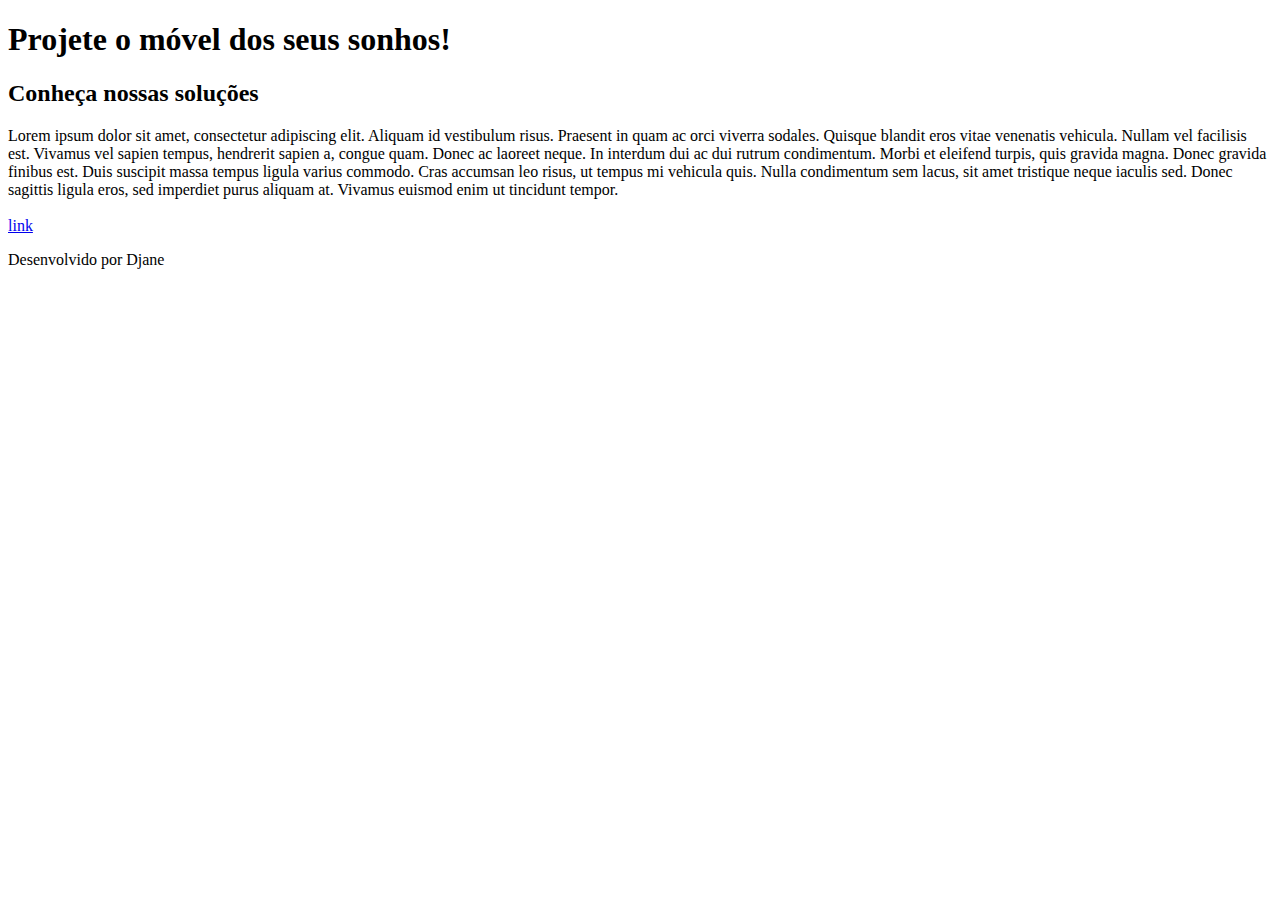
<file: Exercícios e Codes/marcenaria.html>
<!DOCTYPE html>
<html lang="pt-BR">
<head>
    <meta charset="UTF-8">
    <meta name="viewport" content="width=device-width, initial-scale=1.0">
    <title>Marcenaria Santos</title>
</head>
<body>
    <header>
        <h1> Projete o móvel dos seus sonhos! </h1>
    </header>
    <section> 
        <h2> Conheça nossas soluções </h2>
        <p> Lorem ipsum dolor sit amet, consectetur adipiscing elit. Aliquam id vestibulum risus. Praesent in quam ac orci viverra sodales. Quisque blandit eros vitae venenatis vehicula. Nullam vel facilisis est. Vivamus vel sapien tempus, hendrerit sapien a, congue quam. Donec ac laoreet neque. In interdum dui ac dui rutrum condimentum. Morbi et eleifend turpis, quis gravida magna. Donec gravida finibus est. Duis suscipit massa tempus ligula varius commodo. Cras accumsan leo risus, ut tempus mi vehicula quis. Nulla condimentum sem lacus, sit amet tristique neque iaculis sed. Donec sagittis ligula eros, sed imperdiet purus aliquam at. Vivamus euismod enim ut tincidunt tempor. 
            <br> <br>
            <a href="https://www.lipsum.com/feed/html">link </a>
        </p>
    </section>

   <footer>
    Desenvolvido por Djane
   </footer>
</body>
</html>
</file>
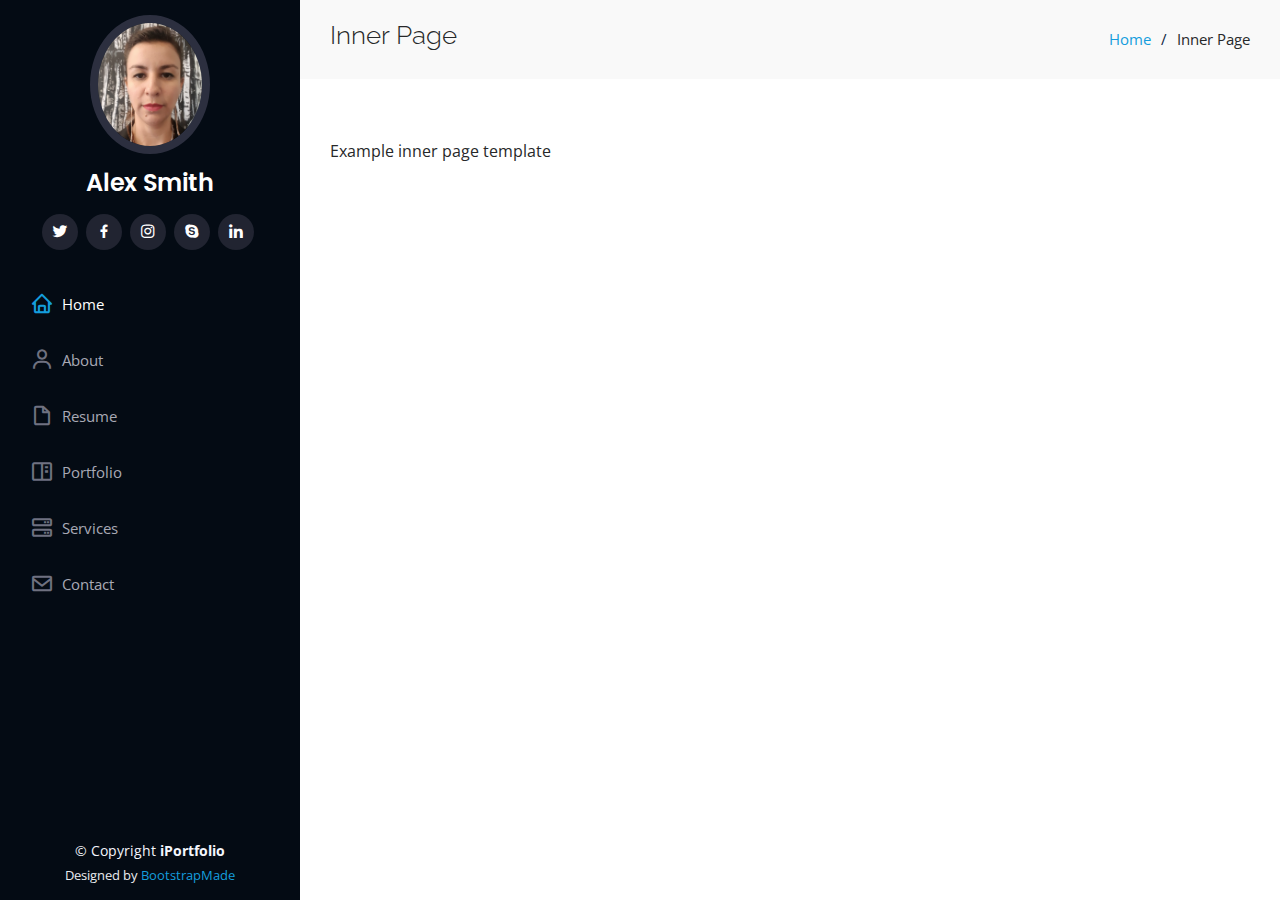
<file: iPortfolio/inner-page.html>
<!DOCTYPE html>
<html lang="en">

<head>
  <meta charset="utf-8">
  <meta content="width=device-width, initial-scale=1.0" name="viewport">

  <title>Inner Page - iPortfolio Bootstrap Template</title>
  <meta content="" name="description">
  <meta content="" name="keywords">

  <!-- Favicons -->
  <link href="assets/img/favicon.png" rel="icon">
  <link href="assets/img/apple-touch-icon.png" rel="apple-touch-icon">

  <!-- Google Fonts -->
  <link href="https://fonts.googleapis.com/css?family=Open+Sans:300,300i,400,400i,600,600i,700,700i|Raleway:300,300i,400,400i,500,500i,600,600i,700,700i|Poppins:300,300i,400,400i,500,500i,600,600i,700,700i" rel="stylesheet">

  <!-- Vendor CSS Files -->
  <link href="assets/vendor/aos/aos.css" rel="stylesheet">
  <link href="assets/vendor/bootstrap/css/bootstrap.min.css" rel="stylesheet">
  <link href="assets/vendor/bootstrap-icons/bootstrap-icons.css" rel="stylesheet">
  <link href="assets/vendor/boxicons/css/boxicons.min.css" rel="stylesheet">
  <link href="assets/vendor/glightbox/css/glightbox.min.css" rel="stylesheet">
  <link href="assets/vendor/swiper/swiper-bundle.min.css" rel="stylesheet">

  <!-- Template Main CSS File -->
  <link href="assets/css/style.css" rel="stylesheet">

  <!-- =======================================================
  * Template Name: iPortfolio
  * Updated: Jul 27 2023 with Bootstrap v5.3.1
  * Template URL: https://bootstrapmade.com/iportfolio-bootstrap-portfolio-websites-template/
  * Author: BootstrapMade.com
  * License: https://bootstrapmade.com/license/
  ======================================================== -->
</head>

<body>

  <!-- ======= Mobile nav toggle button ======= -->
  <i class="bi bi-list mobile-nav-toggle d-xl-none"></i>

  <!-- ======= Header ======= -->
  <header id="header">
    <div class="d-flex flex-column">

      <div class="profile">
        <img src="assets/img/profile-img.jpg" alt="" class="img-fluid rounded-circle">
        <h1 class="text-light"><a href="index.html">Alex Smith</a></h1>
        <div class="social-links mt-3 text-center">
          <a href="#" class="twitter"><i class="bx bxl-twitter"></i></a>
          <a href="#" class="facebook"><i class="bx bxl-facebook"></i></a>
          <a href="#" class="instagram"><i class="bx bxl-instagram"></i></a>
          <a href="#" class="google-plus"><i class="bx bxl-skype"></i></a>
          <a href="#" class="linkedin"><i class="bx bxl-linkedin"></i></a>
        </div>
      </div>

      <nav id="navbar" class="nav-menu navbar">
        <ul>
          <li><a href="#hero" class="nav-link scrollto active"><i class="bx bx-home"></i> <span>Home</span></a></li>
          <li><a href="#about" class="nav-link scrollto"><i class="bx bx-user"></i> <span>About</span></a></li>
          <li><a href="#resume" class="nav-link scrollto"><i class="bx bx-file-blank"></i> <span>Resume</span></a></li>
          <li><a href="#portfolio" class="nav-link scrollto"><i class="bx bx-book-content"></i> <span>Portfolio</span></a></li>
          <li><a href="#services" class="nav-link scrollto"><i class="bx bx-server"></i> <span>Services</span></a></li>
          <li><a href="#contact" class="nav-link scrollto"><i class="bx bx-envelope"></i> <span>Contact</span></a></li>
        </ul>
      </nav><!-- .nav-menu -->
    </div>
  </header><!-- End Header -->

  <main id="main">

    <!-- ======= Breadcrumbs ======= -->
    <section class="breadcrumbs">
      <div class="container">

        <div class="d-flex justify-content-between align-items-center">
          <h2>Inner Page</h2>
          <ol>
            <li><a href="index.html">Home</a></li>
            <li>Inner Page</li>
          </ol>
        </div>

      </div>
    </section><!-- End Breadcrumbs -->

    <section class="inner-page">
      <div class="container">
        <p>
          Example inner page template
        </p>
      </div>
    </section>

  </main><!-- End #main -->

  <!-- ======= Footer ======= -->
  <footer id="footer">
    <div class="container">
      <div class="copyright">
        &copy; Copyright <strong><span>iPortfolio</span></strong>
      </div>
      <div class="credits">
        <!-- All the links in the footer should remain intact. -->
        <!-- You can delete the links only if you purchased the pro version. -->
        <!-- Licensing information: https://bootstrapmade.com/license/ -->
        <!-- Purchase the pro version with working PHP/AJAX contact form: https://bootstrapmade.com/iportfolio-bootstrap-portfolio-websites-template/ -->
        Designed by <a href="https://bootstrapmade.com/">BootstrapMade</a>
      </div>
    </div>
  </footer><!-- End  Footer -->

  <a href="#" class="back-to-top d-flex align-items-center justify-content-center"><i class="bi bi-arrow-up-short"></i></a>

  <!-- Vendor JS Files -->
  <script src="assets/vendor/purecounter/purecounter_vanilla.js"></script>
  <script src="assets/vendor/aos/aos.js"></script>
  <script src="assets/vendor/bootstrap/js/bootstrap.bundle.min.js"></script>
  <script src="assets/vendor/glightbox/js/glightbox.min.js"></script>
  <script src="assets/vendor/isotope-layout/isotope.pkgd.min.js"></script>
  <script src="assets/vendor/swiper/swiper-bundle.min.js"></script>
  <script src="assets/vendor/typed.js/typed.umd.js"></script>
  <script src="assets/vendor/waypoints/noframework.waypoints.js"></script>
  <script src="assets/vendor/php-email-form/validate.js"></script>

  <!-- Template Main JS File -->
  <script src="assets/js/main.js"></script>

</body>

</html>
</file>
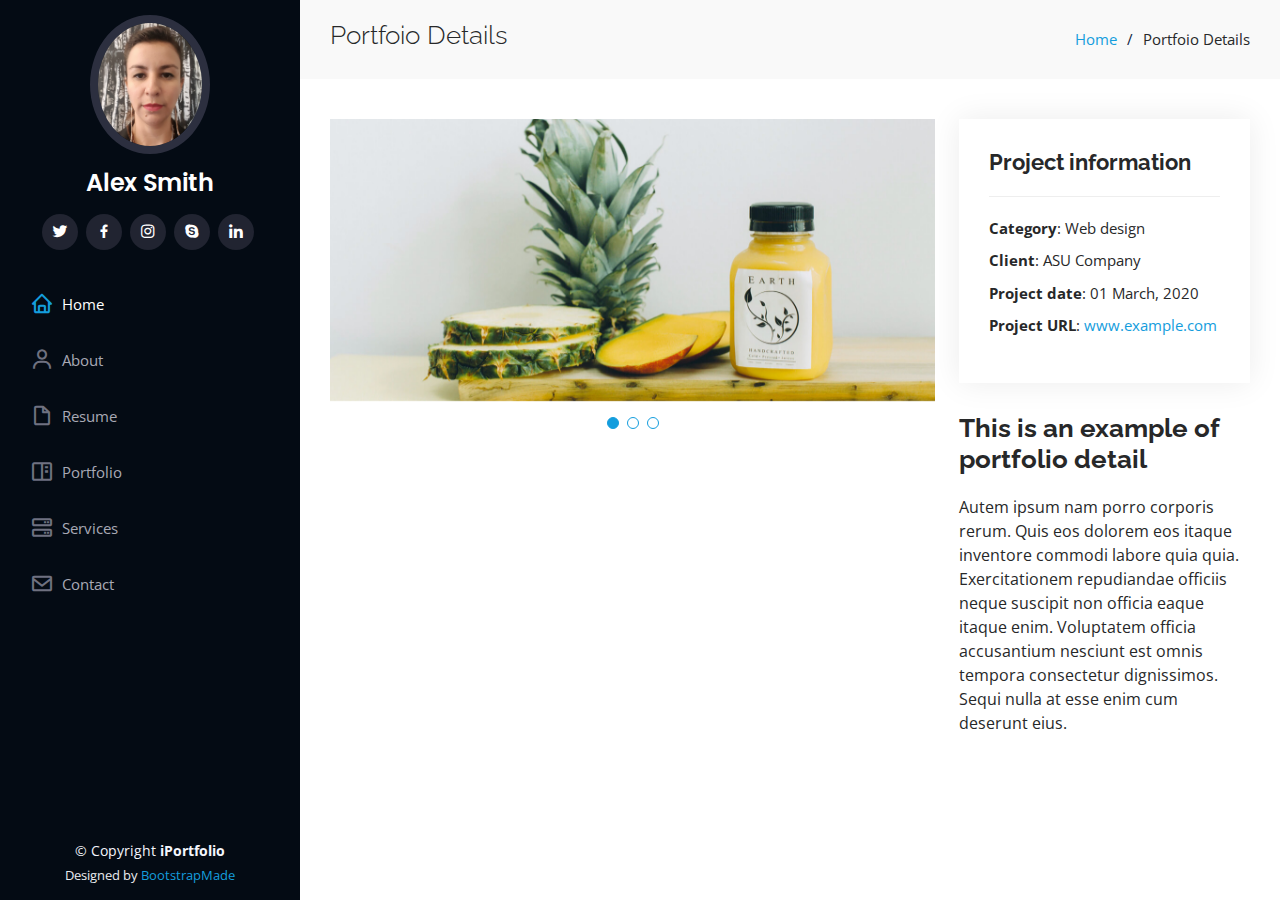
<file: iPortfolio/portfolio-details.html>
<!DOCTYPE html>
<html lang="en">

<head>
  <meta charset="utf-8">
  <meta content="width=device-width, initial-scale=1.0" name="viewport">

  <title>Portfolio Details - iPortfolio Bootstrap Template</title>
  <meta content="" name="description">
  <meta content="" name="keywords">

  <!-- Favicons -->
  <link href="assets/img/favicon.png" rel="icon">
  <link href="assets/img/apple-touch-icon.png" rel="apple-touch-icon">

  <!-- Google Fonts -->
  <link href="https://fonts.googleapis.com/css?family=Open+Sans:300,300i,400,400i,600,600i,700,700i|Raleway:300,300i,400,400i,500,500i,600,600i,700,700i|Poppins:300,300i,400,400i,500,500i,600,600i,700,700i" rel="stylesheet">

  <!-- Vendor CSS Files -->
  <link href="assets/vendor/aos/aos.css" rel="stylesheet">
  <link href="assets/vendor/bootstrap/css/bootstrap.min.css" rel="stylesheet">
  <link href="assets/vendor/bootstrap-icons/bootstrap-icons.css" rel="stylesheet">
  <link href="assets/vendor/boxicons/css/boxicons.min.css" rel="stylesheet">
  <link href="assets/vendor/glightbox/css/glightbox.min.css" rel="stylesheet">
  <link href="assets/vendor/swiper/swiper-bundle.min.css" rel="stylesheet">

  <!-- Template Main CSS File -->
  <link href="assets/css/style.css" rel="stylesheet">

  <!-- =======================================================
  * Template Name: iPortfolio
  * Updated: Jul 27 2023 with Bootstrap v5.3.1
  * Template URL: https://bootstrapmade.com/iportfolio-bootstrap-portfolio-websites-template/
  * Author: BootstrapMade.com
  * License: https://bootstrapmade.com/license/
  ======================================================== -->
</head>

<body>

  <!-- ======= Mobile nav toggle button ======= -->
  <i class="bi bi-list mobile-nav-toggle d-xl-none"></i>

  <!-- ======= Header ======= -->
  <header id="header">
    <div class="d-flex flex-column">

      <div class="profile">
        <img src="assets/img/profile-img.jpg" alt="" class="img-fluid rounded-circle">
        <h1 class="text-light"><a href="index.html">Alex Smith</a></h1>
        <div class="social-links mt-3 text-center">
          <a href="#" class="twitter"><i class="bx bxl-twitter"></i></a>
          <a href="#" class="facebook"><i class="bx bxl-facebook"></i></a>
          <a href="#" class="instagram"><i class="bx bxl-instagram"></i></a>
          <a href="#" class="google-plus"><i class="bx bxl-skype"></i></a>
          <a href="#" class="linkedin"><i class="bx bxl-linkedin"></i></a>
        </div>
      </div>

      <nav id="navbar" class="nav-menu navbar">
        <ul>
          <li><a href="#hero" class="nav-link scrollto active"><i class="bx bx-home"></i> <span>Home</span></a></li>
          <li><a href="#about" class="nav-link scrollto"><i class="bx bx-user"></i> <span>About</span></a></li>
          <li><a href="#resume" class="nav-link scrollto"><i class="bx bx-file-blank"></i> <span>Resume</span></a></li>
          <li><a href="#portfolio" class="nav-link scrollto"><i class="bx bx-book-content"></i> <span>Portfolio</span></a></li>
          <li><a href="#services" class="nav-link scrollto"><i class="bx bx-server"></i> <span>Services</span></a></li>
          <li><a href="#contact" class="nav-link scrollto"><i class="bx bx-envelope"></i> <span>Contact</span></a></li>
        </ul>
      </nav><!-- .nav-menu -->
    </div>
  </header><!-- End Header -->

  <main id="main">

    <!-- ======= Breadcrumbs ======= -->
    <section id="breadcrumbs" class="breadcrumbs">
      <div class="container">

        <div class="d-flex justify-content-between align-items-center">
          <h2>Portfoio Details</h2>
          <ol>
            <li><a href="index.html">Home</a></li>
            <li>Portfoio Details</li>
          </ol>
        </div>

      </div>
    </section><!-- End Breadcrumbs -->

    <!-- ======= Portfolio Details Section ======= -->
    <section id="portfolio-details" class="portfolio-details">
      <div class="container">

        <div class="row gy-4">

          <div class="col-lg-8">
            <div class="portfolio-details-slider swiper">
              <div class="swiper-wrapper align-items-center">

                <div class="swiper-slide">
                  <img src="assets/img/portfolio/portfolio-details-1.jpg" alt="">
                </div>

                <div class="swiper-slide">
                  <img src="assets/img/portfolio/portfolio-details-2.jpg" alt="">
                </div>

                <div class="swiper-slide">
                  <img src="assets/img/portfolio/portfolio-details-3.jpg" alt="">
                </div>

              </div>
              <div class="swiper-pagination"></div>
            </div>
          </div>

          <div class="col-lg-4">
            <div class="portfolio-info">
              <h3>Project information</h3>
              <ul>
                <li><strong>Category</strong>: Web design</li>
                <li><strong>Client</strong>: ASU Company</li>
                <li><strong>Project date</strong>: 01 March, 2020</li>
                <li><strong>Project URL</strong>: <a href="#">www.example.com</a></li>
              </ul>
            </div>
            <div class="portfolio-description">
              <h2>This is an example of portfolio detail</h2>
              <p>
                Autem ipsum nam porro corporis rerum. Quis eos dolorem eos itaque inventore commodi labore quia quia. Exercitationem repudiandae officiis neque suscipit non officia eaque itaque enim. Voluptatem officia accusantium nesciunt est omnis tempora consectetur dignissimos. Sequi nulla at esse enim cum deserunt eius.
              </p>
            </div>
          </div>

        </div>

      </div>
    </section><!-- End Portfolio Details Section -->

  </main><!-- End #main -->

  <!-- ======= Footer ======= -->
  <footer id="footer">
    <div class="container">
      <div class="copyright">
        &copy; Copyright <strong><span>iPortfolio</span></strong>
      </div>
      <div class="credits">
        <!-- All the links in the footer should remain intact. -->
        <!-- You can delete the links only if you purchased the pro version. -->
        <!-- Licensing information: https://bootstrapmade.com/license/ -->
        <!-- Purchase the pro version with working PHP/AJAX contact form: https://bootstrapmade.com/iportfolio-bootstrap-portfolio-websites-template/ -->
        Designed by <a href="https://bootstrapmade.com/">BootstrapMade</a>
      </div>
    </div>
  </footer><!-- End  Footer -->

  <a href="#" class="back-to-top d-flex align-items-center justify-content-center"><i class="bi bi-arrow-up-short"></i></a>

  <!-- Vendor JS Files -->
  <script src="assets/vendor/purecounter/purecounter_vanilla.js"></script>
  <script src="assets/vendor/aos/aos.js"></script>
  <script src="assets/vendor/bootstrap/js/bootstrap.bundle.min.js"></script>
  <script src="assets/vendor/glightbox/js/glightbox.min.js"></script>
  <script src="assets/vendor/isotope-layout/isotope.pkgd.min.js"></script>
  <script src="assets/vendor/swiper/swiper-bundle.min.js"></script>
  <script src="assets/vendor/typed.js/typed.umd.js"></script>
  <script src="assets/vendor/waypoints/noframework.waypoints.js"></script>
  <script src="assets/vendor/php-email-form/validate.js"></script>

  <!-- Template Main JS File -->
  <script src="assets/js/main.js"></script>

</body>

</html>
</file>
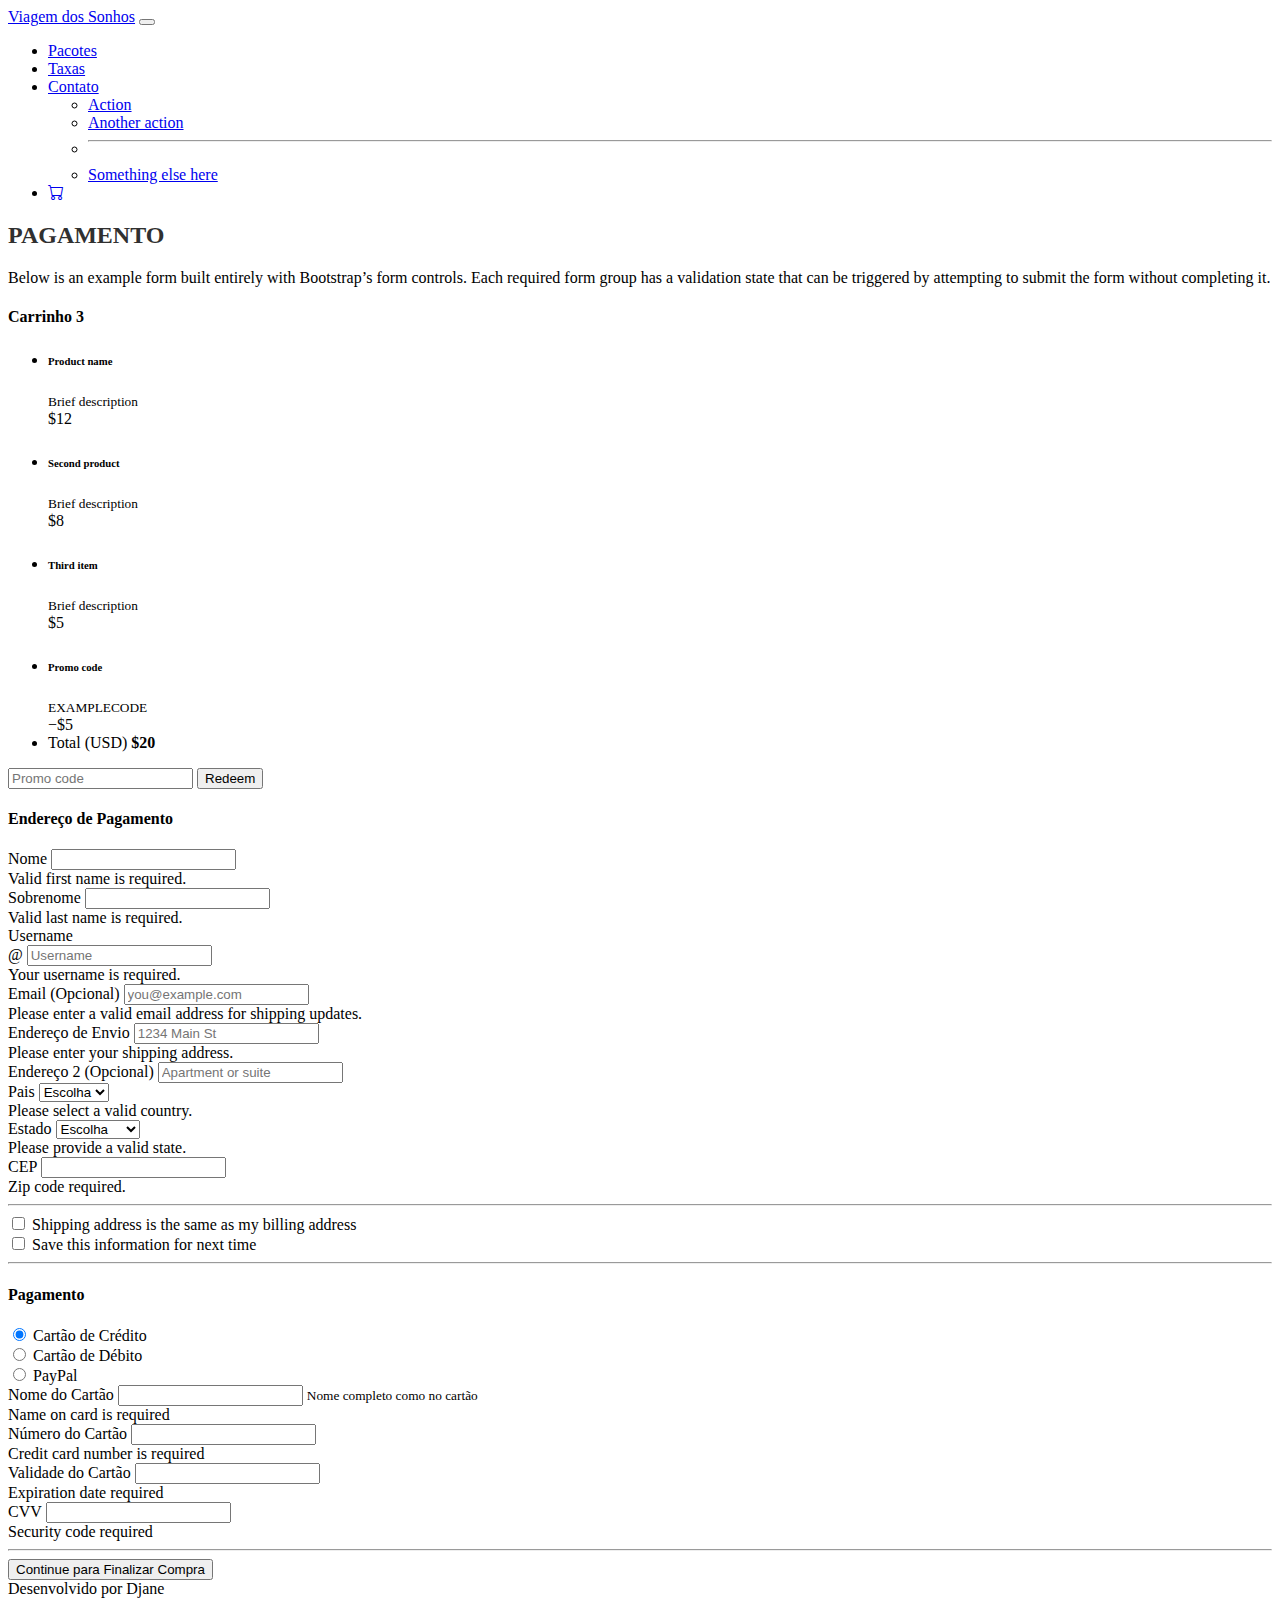
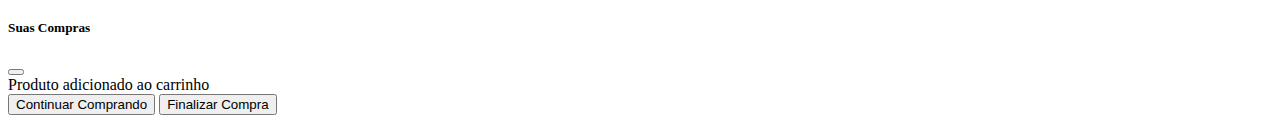
<file: Site/checkout.html>
<!DOCTYPE html>
<html lang="pt-BR">
<head>
    <meta charset="UTF-8">
    <meta name="viewport" content="width=device-width, initial-scale=1.0">
    <link href="https://cdn.jsdelivr.net/npm/bootstrap@5.3.1/dist/css/bootstrap.min.css" rel="stylesheet" integrity="sha384-4bw+/aepP/YC94hEpVNVgiZdgIC5+VKNBQNGCHeKRQN+PtmoHDEXuppvnDJzQIu9" crossorigin="anonymous">
    <link rel="stylesheet" href="https://cdn.jsdelivr.net/npm/bootstrap-icons@1.10.5/font/bootstrap-icons.css">
    <link rel="stylesheet" href="style.css">
    <title>Viagem dos Sonhos</title>
</head>
<body>

    <header class="container-fluid p-2 bg-warning text-center">
        <nav class="navbar navbar-expand-lg bg-warning">
            <div class="container-fluid">
              <a class="navbar-brand" href="#">Viagem dos Sonhos</a>
              <button class="navbar-toggler" type="button" data-bs-toggle="collapse" data-bs-target="#navbarSupportedContent" aria-controls="navbarSupportedContent" aria-expanded="false" aria-label="Toggle navigation">
                <span class="navbar-toggler-icon"></span>
              </button>
              <div class="collapse navbar-collapse justify-content-end bg-warning" id="navbarSupportedContent">
                <ul class="navbar-nav">
                  <li class="nav-item">
                    <a class="nav-link" aria-current="page" href="#">Pacotes</a>
                  </li>
                  <li class="nav-item">
                    <a class="nav-link" href="#">Taxas</a>
                  </li>
                  <li class="nav-item dropdown">
                    <a class="nav-link dropdown-toggle" href="#" role="button" data-bs-toggle="dropdown" aria-expanded="false">
                      Contato
                    </a>
                    <ul class="dropdown-menu">
                      <li><a class="dropdown-item" href="#">Action</a></li>
                      <li><a class="dropdown-item" href="#">Another action</a></li>
                      <li><hr class="dropdown-divider"></li>
                      <li><a class="dropdown-item" href="#">Something else here</a></li>
                    </ul>
                  </li>
                  <li class="nav-item">
                    <a class="nav-link" href="#"><i class="bi bi-cart"></i></a>
                  </li>
                </ul>
              </div>
            </div>
          </nav>
    </header>
          <main class="container">
            <div class="py-5 text-center">
              <h2>Pagamento</h2>
              <p class="lead">Below is an example form built entirely with Bootstrap’s form controls. Each required form group has a validation state that can be triggered by attempting to submit the form without completing it.</p>
            </div>
        
            <div class="row g-5">
              <div class="col-md-5 col-lg-4 order-md-last">
                <h4 class="d-flex justify-content-between align-items-center mb-3">
                  <span class="text-primary">Carrinho</span>
                  <span class="badge bg-primary rounded-pill">3</span>
                </h4>
                <ul class="list-group mb-3">
                  <li class="list-group-item d-flex justify-content-between lh-sm">
                    <div>
                      <h6 class="my-0">Product name</h6>
                      <small class="text-body-secondary">Brief description</small>
                    </div>
                    <span class="text-body-secondary">$12</span>
                  </li>
                  <li class="list-group-item d-flex justify-content-between lh-sm">
                    <div>
                      <h6 class="my-0">Second product</h6>
                      <small class="text-body-secondary">Brief description</small>
                    </div>
                    <span class="text-body-secondary">$8</span>
                  </li>
                  <li class="list-group-item d-flex justify-content-between lh-sm">
                    <div>
                      <h6 class="my-0">Third item</h6>
                      <small class="text-body-secondary">Brief description</small>
                    </div>
                    <span class="text-body-secondary">$5</span>
                  </li>
                  <li class="list-group-item d-flex justify-content-between bg-body-tertiary">
                    <div class="text-success">
                      <h6 class="my-0">Promo code</h6>
                      <small>EXAMPLECODE</small>
                    </div>
                    <span class="text-success">−$5</span>
                  </li>
                  <li class="list-group-item d-flex justify-content-between">
                    <span>Total (USD)</span>
                    <strong>$20</strong>
                  </li>
                </ul>
        
                <form class="card p-2">
                  <div class="input-group">
                    <input type="text" class="form-control" placeholder="Promo code">
                    <button type="submit" class="btn btn-secondary">Redeem</button>
                  </div>
                </form>
              </div>
              <div class="col-md-7 col-lg-8">
                <h4 class="mb-3">Endereço de Pagamento</h4>
                <form class="needs-validation" novalidate>
                  <div class="row g-3">
                    <div class="col-sm-6">
                      <label for="firstName" class="form-label">Nome</label>
                      <input type="text" class="form-control" id="firstName" placeholder="" value="" required>
                      <div class="invalid-feedback">
                        Valid first name is required.
                      </div>
                    </div>
        
                    <div class="col-sm-6">
                      <label for="lastName" class="form-label">Sobrenome</label>
                      <input type="text" class="form-control" id="lastName" placeholder="" value="" required>
                      <div class="invalid-feedback">
                        Valid last name is required.
                      </div>
                    </div>
        
                    <div class="col-12">
                      <label for="username" class="form-label">Username</label>
                      <div class="input-group has-validation">
                        <span class="input-group-text">@</span>
                        <input type="text" class="form-control" id="username" placeholder="Username" required>
                      <div class="invalid-feedback">
                          Your username is required.
                        </div>
                      </div>
                    </div>
        
                    <div class="col-12">
                      <label for="email" class="form-label">Email <span class="text-body-secondary">(Opcional)</span></label>
                      <input type="email" class="form-control" id="email" placeholder="you@example.com">
                      <div class="invalid-feedback">
                        Please enter a valid email address for shipping updates.
                      </div>
                    </div>
        
                    <div class="col-12">
                      <label for="address" class="form-label">Endereço de Envio</label>
                      <input type="text" class="form-control" id="address" placeholder="1234 Main St" required>
                      <div class="invalid-feedback">
                        Please enter your shipping address.
                      </div>
                    </div>
        
                    <div class="col-12">
                      <label for="address2" class="form-label">Endereço 2 <span class="text-body-secondary">(Opcional)</span></label>
                      <input type="text" class="form-control" id="address2" placeholder="Apartment or suite">
                    </div>
        
                    <div class="col-md-5">
                      <label for="country" class="form-label">Pais</label>
                      <select class="form-select" id="country" required>
                        <option value="">Escolha</option>
                        <option>Brasil</option>
                      </select>
                      <div class="invalid-feedback">
                        Please select a valid country.
                      </div>
                    </div>
        
                    <div class="col-md-4">
                      <label for="state" class="form-label">Estado</label>
                      <select class="form-select" id="state" required>
                        <option value="">Escolha</option>
                        <option>São Paulo</option>
                      </select>
                      <div class="invalid-feedback">
                        Please provide a valid state.
                      </div>
                    </div>
        
                    <div class="col-md-3">
                      <label for="zip" class="form-label">CEP</label>
                      <input type="text" class="form-control" id="zip" placeholder="" required>
                      <div class="invalid-feedback">
                        Zip code required.
                      </div>
                    </div>
                  </div>
        
                  <hr class="my-4">
        
                  <div class="form-check">
                    <input type="checkbox" class="form-check-input" id="same-address">
                    <label class="form-check-label" for="same-address">Shipping address is the same as my billing address</label>
                  </div>
        
                  <div class="form-check">
                    <input type="checkbox" class="form-check-input" id="save-info">
                    <label class="form-check-label" for="save-info">Save this information for next time</label>
                  </div>
        
                  <hr class="my-4">
        
                  <h4 class="mb-3">Pagamento</h4>
        
                  <div class="my-3">
                    <div class="form-check">
                      <input id="credit" name="paymentMethod" type="radio" class="form-check-input" checked required>
                      <label class="form-check-label" for="credit">Cartão de Crédito</label>
                    </div>
                    <div class="form-check">
                      <input id="debit" name="paymentMethod" type="radio" class="form-check-input" required>
                      <label class="form-check-label" for="debit">Cartão de Débito</label>
                    </div>
                    <div class="form-check">
                      <input id="paypal" name="paymentMethod" type="radio" class="form-check-input" required>
                      <label class="form-check-label" for="paypal">PayPal</label>
                    </div>
                  </div>
        
                  <div class="row gy-3">
                    <div class="col-md-6">
                      <label for="cc-name" class="form-label">Nome do Cartão</label>
                      <input type="text" class="form-control" id="cc-name" placeholder="" required>
                      <small class="text-body-secondary">Nome completo como no cartão</small>
                      <div class="invalid-feedback">
                        Name on card is required
                      </div>
                    </div>
        
                    <div class="col-md-6">
                      <label for="cc-number" class="form-label">Número do Cartão</label>
                      <input type="text" class="form-control" id="cc-number" placeholder="" required>
                      <div class="invalid-feedback">
                        Credit card number is required
                      </div>
                    </div>
        
                    <div class="col-md-3">
                      <label for="cc-expiration" class="form-label">Validade do Cartão</label>
                      <input type="text" class="form-control" id="cc-expiration" placeholder="" required>
                      <div class="invalid-feedback">
                        Expiration date required
                      </div>
                    </div>
        
                    <div class="col-md-3">
                      <label for="cc-cvv" class="form-label">CVV</label>
                      <input type="text" class="form-control" id="cc-cvv" placeholder="" required>
                      <div class="invalid-feedback">
                        Security code required
                      </div>
                    </div>
                  </div>
        
                  <hr class="my-4">
        
                  <button class="w-100 btn btn-primary btn-lg" type="submit">Continue para Finalizar Compra</button>
                </form>
              </div>
            </div>
          </main>
        

          <footer class="container-fluid bg-warning text-center">
            Desenvolvido por Djane
           </footer>
           <script src="https://cdn.jsdelivr.net/npm/bootstrap@5.3.1/dist/js/bootstrap.bundle.min.js" integrity="sha384-HwwvtgBNo3bZJJLYd8oVXjrBZt8cqVSpeBNS5n7C8IVInixGAoxmnlMuBnhbgrkm" crossorigin="anonymous"></script>
        </body>
          <div class="modal fade" id="exampleModal" tabindex="-1" aria-labelledby="exampleModalLabel" aria-hidden="true">
            <div class="modal-dialog">
              <div class="modal-content">
                <div class="modal-header">
                  <h5 class="modal-title" id="exampleModalLabel">Suas Compras</h5>
                  <button type="button" class="btn-close" data-bs-dismiss="modal" aria-label="Close"></button>
                </div>
                <div class="modal-body">
                  Produto adicionado ao carrinho
                </div>
                <div class="modal-footer">
                  <button type="button" class="btn btn-primary" data-bs-dismiss="modal">Continuar Comprando</button>
                  <button type="button" class="btn btn-success">Finalizar Compra</button>
                </div>
              </div>
            </div>
          </div>
        </html>
</file>
<file: Site/style.css>
h1{
    font-size: 63px;
    color: white;
    padding: 15px;
    text-align: center;
}
h2{
    font-size: 24px;
    text-transform: uppercase;
    color: #303030;
    font-weight: 600;
}
.carousel-caption h5{
    font-size: 50px;
    color: #ffc107;
    text-shadow: 2px 2px 2px black;
}
</file>
<file: iPortfolio/assets/css/style.css>
/**
* Template Name: iPortfolio
* Updated: Jul 27 2023 with Bootstrap v5.3.1
* Template URL: https://bootstrapmade.com/iportfolio-bootstrap-portfolio-websites-template/
* Author: BootstrapMade.com
* License: https://bootstrapmade.com/license/
*/

/*--------------------------------------------------------------
# General
--------------------------------------------------------------*/
body {
  font-family: "Open Sans", sans-serif;
  color: #272829;
}

a {
  color: #149ddd;
  text-decoration: none;
}

a:hover {
  color: #37b3ed;
  text-decoration: none;
}

h1,
h2,
h3,
h4,
h5,
h6 {
  font-family: "Raleway", sans-serif;
}

/*--------------------------------------------------------------
# Back to top button
--------------------------------------------------------------*/
.back-to-top {
  position: fixed;
  visibility: hidden;
  opacity: 0;
  right: 15px;
  bottom: 15px;
  z-index: 996;
  background: #149ddd;
  width: 40px;
  height: 40px;
  border-radius: 50px;
  transition: all 0.4s;
}

.back-to-top i {
  font-size: 28px;
  color: #fff;
  line-height: 0;
}

.back-to-top:hover {
  background: #2eafec;
  color: #fff;
}

.back-to-top.active {
  visibility: visible;
  opacity: 1;
}

/*--------------------------------------------------------------
# Header
--------------------------------------------------------------*/
#header {
  position: fixed;
  top: 0;
  left: 0;
  bottom: 0;
  width: 300px;
  transition: all ease-in-out 0.5s;
  z-index: 9997;
  transition: all 0.5s;
  padding: 0 15px;
  background: #040b14;
  overflow-y: auto;
}

#header .profile img {
  margin: 15px auto;
  display: block;
  width: 120px;
  border: 8px solid #2c2f3f;
}

#header .profile h1 {
  font-size: 24px;
  margin: 0;
  padding: 0;
  font-weight: 600;
  -moz-text-align-last: center;
  text-align-last: center;
  font-family: "Poppins", sans-serif;
}

#header .profile h1 a,
#header .profile h1 a:hover {
  color: #fff;
  text-decoration: none;
}

#header .profile .social-links a {
  font-size: 18px;
  display: inline-block;
  background: #212431;
  color: #fff;
  line-height: 1;
  padding: 8px 0;
  margin-right: 4px;
  border-radius: 50%;
  text-align: center;
  width: 36px;
  height: 36px;
  transition: 0.3s;
}

#header .profile .social-links a:hover {
  background: #149ddd;
  color: #fff;
  text-decoration: none;
}

#main {
  margin-left: 300px;
}

.container,
.container-fluid {
  padding-left: 30px;
  padding-right: 30px;
}

@media (max-width: 1199px) {
  #header {
    left: -300px;
  }

  #main {
    margin-left: 0;
  }

  .container,
  .container-fluid {
    padding-left: 12px;
    padding-right: 12px;
  }
}

/*--------------------------------------------------------------
# Navigation Menu
--------------------------------------------------------------*/
/* Desktop Navigation */
.nav-menu {
  padding: 30px 0 0 0;
}

.nav-menu * {
  margin: 0;
  padding: 0;
  list-style: none;
}

.nav-menu>ul>li {
  position: relative;
  white-space: nowrap;
}

.nav-menu a,
.nav-menu a:focus {
  display: flex;
  align-items: center;
  color: #a8a9b4;
  padding: 12px 15px;
  margin-bottom: 8px;
  transition: 0.3s;
  font-size: 15px;
}

.nav-menu a i,
.nav-menu a:focus i {
  font-size: 24px;
  padding-right: 8px;
  color: #6f7180;
}

.nav-menu a:hover,
.nav-menu .active,
.nav-menu .active:focus,
.nav-menu li:hover>a {
  text-decoration: none;
  color: #fff;
}

.nav-menu a:hover i,
.nav-menu .active i,
.nav-menu .active:focus i,
.nav-menu li:hover>a i {
  color: #149ddd;
}

/* Mobile Navigation */
.mobile-nav-toggle {
  position: fixed;
  right: 15px;
  top: 15px;
  z-index: 9998;
  border: 0;
  font-size: 24px;
  transition: all 0.4s;
  outline: none !important;
  background-color: #149ddd;
  color: #fff;
  width: 40px;
  height: 40px;
  display: inline-flex;
  align-items: center;
  justify-content: center;
  line-height: 0;
  border-radius: 50px;
  cursor: pointer;
}

.mobile-nav-active {
  overflow: hidden;
}

.mobile-nav-active #header {
  left: 0;
}

/*--------------------------------------------------------------
# Hero Section
--------------------------------------------------------------*/
#hero {
  width: 100%;
  height: 100vh;
  background: url("../img/hero-bg.jpg") top center;
  background-size: cover;
}

#hero:before {
  content: "";
  background: rgba(5, 13, 24, 0.3);
  position: absolute;
  bottom: 0;
  top: 0;
  left: 0;
  right: 0;
  z-index: 1;
}

#hero .hero-container {
  position: relative;
  z-index: 2;
  min-width: 300px;
}

#hero h1 {
  margin: 0 0 10px 0;
  font-size: 64px;
  font-weight: 700;
  line-height: 56px;
  color: #fff;
}

#hero p {
  color: #fff;
  margin-bottom: 50px;
  font-size: 26px;
  font-family: "Poppins", sans-serif;
}

#hero p span {
  color: #fff;
  padding-bottom: 4px;
  letter-spacing: 1px;
  border-bottom: 3px solid #149ddd;
}

@media (min-width: 1024px) {
  #hero {
    background-attachment: fixed;
  }
}

@media (max-width: 768px) {
  #hero h1 {
    font-size: 28px;
    line-height: 36px;
  }

  #hero h2 {
    font-size: 18px;
    line-height: 24px;
    margin-bottom: 30px;
  }
}

/*--------------------------------------------------------------
# Sections General
--------------------------------------------------------------*/
section {
  padding: 60px 0;
  overflow: hidden;
}

.section-bg {
  background: #f5f8fd;
}

.section-title {
  padding-bottom: 30px;
}

.section-title h2 {
  font-size: 32px;
  font-weight: bold;
  margin-bottom: 20px;
  padding-bottom: 20px;
  position: relative;
  color: #173b6c;
}

.section-title h2::after {
  content: "";
  position: absolute;
  display: block;
  width: 50px;
  height: 3px;
  background: #149ddd;
  bottom: 0;
  left: 0;
}

.section-title p {
  margin-bottom: 0;
}

/*--------------------------------------------------------------
# About
--------------------------------------------------------------*/
.about .content h3 {
  font-weight: 700;
  font-size: 26px;
  color: #173b6c;
}

.about .content ul {
  list-style: none;
  padding: 0;
}

.about .content ul li {
  margin-bottom: 20px;
  display: flex;
  align-items: center;
}

.about .content ul strong {
  margin-right: 10px;
}

.about .content ul i {
  font-size: 16px;
  margin-right: 5px;
  color: #149ddd;
  line-height: 0;
}

.about .content p:last-child {
  margin-bottom: 0;
}

/*--------------------------------------------------------------
# Facts
--------------------------------------------------------------*/
.facts {
  padding-bottom: 30px;
}

.facts .count-box {
  padding: 30px;
  width: 100%;
}

.facts .count-box i {
  display: block;
  font-size: 44px;
  color: #149ddd;
  float: left;
  line-height: 0;
}

.facts .count-box span {
  font-size: 48px;
  line-height: 40px;
  display: block;
  font-weight: 700;
  color: #050d18;
  margin-left: 60px;
}

.facts .count-box p {
  padding: 15px 0 0 0;
  margin: 0 0 0 60px;
  font-family: "Raleway", sans-serif;
  font-size: 14px;
  color: #122f57;
}

.facts .count-box a {
  font-weight: 600;
  display: block;
  margin-top: 20px;
  color: #122f57;
  font-size: 15px;
  font-family: "Poppins", sans-serif;
  transition: ease-in-out 0.3s;
}

.facts .count-box a:hover {
  color: #1f5297;
}

/*--------------------------------------------------------------
# Akills
--------------------------------------------------------------*/
.skills .progress {
  height: 60px;
  display: block;
  background: none;
  border-radius: 0;
}

.skills .progress .skill {
  padding: 0;
  margin: 0 0 6px 0;
  text-transform: uppercase;
  display: block;
  font-weight: 600;
  font-family: "Poppins", sans-serif;
  color: #050d18;
}

.skills .progress .skill .val {
  float: right;
  font-style: normal;
}

.skills .progress-bar-wrap {
  background: #dce8f8;
  height: 10px;
}

.skills .progress-bar {
  width: 1px;
  height: 10px;
  transition: 0.9s;
  background-color: #149ddd;
}

/*--------------------------------------------------------------
# Resume
--------------------------------------------------------------*/
.resume .resume-title {
  font-size: 26px;
  font-weight: 700;
  margin-top: 20px;
  margin-bottom: 20px;
  color: #050d18;
}

.resume .resume-item {
  padding: 0 0 20px 20px;
  margin-top: -2px;
  border-left: 2px solid #1f5297;
  position: relative;
}

.resume .resume-item h4 {
  line-height: 18px;
  font-size: 18px;
  font-weight: 600;
  text-transform: uppercase;
  font-family: "Poppins", sans-serif;
  color: #050d18;
  margin-bottom: 10px;
}

.resume .resume-item h5 {
  font-size: 16px;
  background: #e4edf9;
  padding: 5px 15px;
  display: inline-block;
  font-weight: 600;
  margin-bottom: 10px;
}

.resume .resume-item ul {
  padding-left: 20px;
}

.resume .resume-item ul li {
  padding-bottom: 10px;
}

.resume .resume-item:last-child {
  padding-bottom: 0;
}

.resume .resume-item::before {
  content: "";
  position: absolute;
  width: 16px;
  height: 16px;
  border-radius: 50px;
  left: -9px;
  top: 0;
  background: #fff;
  border: 2px solid #1f5297;
}

/*--------------------------------------------------------------
# Portfolio
--------------------------------------------------------------*/
.portfolio .portfolio-item {
  margin-bottom: 30px;
}

.portfolio #portfolio-flters {
  padding: 0;
  margin: 0 auto 35px auto;
  list-style: none;
  text-align: center;
  background: #fff;
  border-radius: 50px;
  padding: 2px 15px;
}

.portfolio #portfolio-flters li {
  cursor: pointer;
  display: inline-block;
  padding: 10px 15px 8px 15px;
  font-size: 14px;
  font-weight: 600;
  line-height: 1;
  text-transform: uppercase;
  color: #272829;
  margin-bottom: 5px;
  transition: all 0.3s ease-in-out;
}

.portfolio #portfolio-flters li:hover,
.portfolio #portfolio-flters li.filter-active {
  color: #149ddd;
}

.portfolio #portfolio-flters li:last-child {
  margin-right: 0;
}

.portfolio .portfolio-wrap {
  transition: 0.3s;
  position: relative;
  overflow: hidden;
  z-index: 1;
}

.portfolio .portfolio-wrap::before {
  content: "";
  background: rgba(255, 255, 255, 0.5);
  position: absolute;
  left: 0;
  right: 0;
  top: 0;
  bottom: 0;
  transition: all ease-in-out 0.3s;
  z-index: 2;
  opacity: 0;
}

.portfolio .portfolio-wrap .portfolio-links {
  opacity: 1;
  left: 0;
  right: 0;
  bottom: -60px;
  z-index: 3;
  position: absolute;
  transition: all ease-in-out 0.3s;
  display: flex;
  justify-content: center;
}

.portfolio .portfolio-wrap .portfolio-links a {
  color: #fff;
  font-size: 28px;
  text-align: center;
  background: rgba(20, 157, 221, 0.75);
  transition: 0.3s;
  width: 50%;
}

.portfolio .portfolio-wrap .portfolio-links a:hover {
  background: rgba(20, 157, 221, 0.95);
}

.portfolio .portfolio-wrap .portfolio-links a+a {
  border-left: 1px solid #37b3ed;
}

.portfolio .portfolio-wrap:hover::before {
  top: 0;
  left: 0;
  right: 0;
  bottom: 0;
  opacity: 1;
}

.portfolio .portfolio-wrap:hover .portfolio-links {
  opacity: 1;
  bottom: 0;
}

/*--------------------------------------------------------------
# Portfolio Details
--------------------------------------------------------------*/
.portfolio-details {
  padding-top: 40px;
}

.portfolio-details .portfolio-details-slider img {
  width: 100%;
}

.portfolio-details .portfolio-details-slider .swiper-pagination {
  margin-top: 20px;
  position: relative;
}

.portfolio-details .portfolio-details-slider .swiper-pagination .swiper-pagination-bullet {
  width: 12px;
  height: 12px;
  background-color: #fff;
  opacity: 1;
  border: 1px solid #149ddd;
}

.portfolio-details .portfolio-details-slider .swiper-pagination .swiper-pagination-bullet-active {
  background-color: #149ddd;
}

.portfolio-details .portfolio-info {
  padding: 30px;
  box-shadow: 0px 0 30px rgba(5, 13, 24, 0.08);
}

.portfolio-details .portfolio-info h3 {
  font-size: 22px;
  font-weight: 700;
  margin-bottom: 20px;
  padding-bottom: 20px;
  border-bottom: 1px solid #eee;
}

.portfolio-details .portfolio-info ul {
  list-style: none;
  padding: 0;
  font-size: 15px;
}

.portfolio-details .portfolio-info ul li+li {
  margin-top: 10px;
}

.portfolio-details .portfolio-description {
  padding-top: 30px;
}

.portfolio-details .portfolio-description h2 {
  font-size: 26px;
  font-weight: 700;
  margin-bottom: 20px;
}

.portfolio-details .portfolio-description p {
  padding: 0;
}

/*--------------------------------------------------------------
# Services
--------------------------------------------------------------*/
.services .icon-box {
  margin-bottom: 20px;
}

.services .icon {
  float: left;
  display: flex;
  align-items: center;
  justify-content: center;
  width: 54px;
  height: 54px;
  background: #149ddd;
  border-radius: 50%;
  transition: 0.5s;
  border: 1px solid #149ddd;
}

.services .icon i {
  color: #fff;
  font-size: 24px;
  line-height: 0;
}

.services .icon-box:hover .icon {
  background: #fff;
}

.services .icon-box:hover .icon i {
  color: #149ddd;
}

.services .title {
  margin-left: 80px;
  font-weight: 700;
  margin-bottom: 15px;
  font-size: 18px;
}

.services .title a {
  color: #343a40;
}

.services .title a:hover {
  color: #149ddd;
}

.services .description {
  margin-left: 80px;
  line-height: 24px;
  font-size: 14px;
}

/*--------------------------------------------------------------
# Testimonials
--------------------------------------------------------------*/
.testimonials .testimonials-carousel,
.testimonials .testimonials-slider {
  overflow: hidden;
}

.testimonials .testimonial-item {
  box-sizing: content-box;
  text-align: center;
  min-height: 320px;
}

.testimonials .testimonial-item .testimonial-img {
  width: 90px;
  border-radius: 50%;
  margin: 0 auto;
}

.testimonials .testimonial-item h3 {
  font-size: 18px;
  font-weight: bold;
  margin: 10px 0 5px 0;
  color: #111;
}

.testimonials .testimonial-item h4 {
  font-size: 14px;
  color: #999;
  margin: 0;
}

.testimonials .testimonial-item .quote-icon-left,
.testimonials .testimonial-item .quote-icon-right {
  color: #c3e8fa;
  font-size: 26px;
}

.testimonials .testimonial-item .quote-icon-left {
  display: inline-block;
  left: -5px;
  position: relative;
}

.testimonials .testimonial-item .quote-icon-right {
  display: inline-block;
  right: -5px;
  position: relative;
  top: 10px;
}

.testimonials .testimonial-item p {
  font-style: italic;
  margin: 0 15px 15px 15px;
  padding: 20px;
  background: #fff;
  position: relative;
  margin-bottom: 35px;
  border-radius: 6px;
  box-shadow: 0px 2px 15px rgba(0, 0, 0, 0.1);
}

.testimonials .testimonial-item p::after {
  content: "";
  width: 0;
  height: 0;
  border-top: 20px solid #fff;
  border-right: 20px solid transparent;
  border-left: 20px solid transparent;
  position: absolute;
  bottom: -20px;
  left: calc(50% - 20px);
}

.testimonials .swiper-pagination {
  margin-top: 20px;
  position: relative;
}

.testimonials .swiper-pagination .swiper-pagination-bullet {
  width: 12px;
  height: 12px;
  background-color: #fff;
  opacity: 1;
  border: 1px solid #149ddd;
}

.testimonials .swiper-pagination .swiper-pagination-bullet-active {
  background-color: #149ddd;
}

/*--------------------------------------------------------------
# Contact
--------------------------------------------------------------*/
.contact {
  padding-bottom: 130px;
}

.contact .info {
  padding: 30px;
  background: #fff;
  width: 100%;
  box-shadow: 0 0 24px 0 rgba(0, 0, 0, 0.12);
}

.contact .info i {
  font-size: 20px;
  color: #149ddd;
  float: left;
  width: 44px;
  height: 44px;
  background: #dff3fc;
  display: flex;
  justify-content: center;
  align-items: center;
  border-radius: 50px;
  transition: all 0.3s ease-in-out;
}

.contact .info h4 {
  padding: 0 0 0 60px;
  font-size: 22px;
  font-weight: 600;
  margin-bottom: 5px;
  color: #050d18;
}

.contact .info p {
  padding: 0 0 10px 60px;
  margin-bottom: 20px;
  font-size: 14px;
  color: #173b6c;
}

.contact .info .email p {
  padding-top: 5px;
}

.contact .info .social-links {
  padding-left: 60px;
}

.contact .info .social-links a {
  font-size: 18px;
  display: inline-block;
  background: #333;
  color: #fff;
  line-height: 1;
  padding: 8px 0;
  border-radius: 50%;
  text-align: center;
  width: 36px;
  height: 36px;
  transition: 0.3s;
  margin-right: 10px;
}

.contact .info .social-links a:hover {
  background: #149ddd;
  color: #fff;
}

.contact .info .email:hover i,
.contact .info .address:hover i,
.contact .info .phone:hover i {
  background: #149ddd;
  color: #fff;
}

.contact .php-email-form {
  width: 100%;
  padding: 30px;
  background: #fff;
  box-shadow: 0 0 24px 0 rgba(0, 0, 0, 0.12);
}

.contact .php-email-form .form-group {
  padding-bottom: 8px;
}

.contact .php-email-form .validate {
  display: none;
  color: red;
  margin: 0 0 15px 0;
  font-weight: 400;
  font-size: 13px;
}

.contact .php-email-form .error-message {
  display: none;
  color: #fff;
  background: #ed3c0d;
  text-align: left;
  padding: 15px;
  font-weight: 600;
}

.contact .php-email-form .error-message br+br {
  margin-top: 25px;
}

.contact .php-email-form .sent-message {
  display: none;
  color: #fff;
  background: #18d26e;
  text-align: center;
  padding: 15px;
  font-weight: 600;
}

.contact .php-email-form .loading {
  display: none;
  background: #fff;
  text-align: center;
  padding: 15px;
}

.contact .php-email-form .loading:before {
  content: "";
  display: inline-block;
  border-radius: 50%;
  width: 24px;
  height: 24px;
  margin: 0 10px -6px 0;
  border: 3px solid #18d26e;
  border-top-color: #eee;
  animation: animate-loading 1s linear infinite;
}

.contact .php-email-form .form-group {
  margin-bottom: 15px;
}

.contact .php-email-form label {
  padding-bottom: 8px;
}

.contact .php-email-form input,
.contact .php-email-form textarea {
  border-radius: 0;
  box-shadow: none;
  font-size: 14px;
}

.contact .php-email-form input {
  height: 44px;
}

.contact .php-email-form textarea {
  padding: 10px 15px;
}

.contact .php-email-form button[type=submit] {
  background: #149ddd;
  border: 0;
  padding: 10px 24px;
  color: #fff;
  transition: 0.4s;
  border-radius: 4px;
}

.contact .php-email-form button[type=submit]:hover {
  background: #37b3ed;
}

@keyframes animate-loading {
  0% {
    transform: rotate(0deg);
  }

  100% {
    transform: rotate(360deg);
  }
}

/*--------------------------------------------------------------
# Breadcrumbs
--------------------------------------------------------------*/
.breadcrumbs {
  padding: 20px 0;
  background: #f9f9f9;
}

.breadcrumbs h2 {
  font-size: 26px;
  font-weight: 300;
}

.breadcrumbs ol {
  display: flex;
  flex-wrap: wrap;
  list-style: none;
  padding: 0;
  margin: 0;
  font-size: 15px;
}

.breadcrumbs ol li+li {
  padding-left: 10px;
}

.breadcrumbs ol li+li::before {
  display: inline-block;
  padding-right: 10px;
  color: #0e2442;
  content: "/";
}

@media (max-width: 768px) {
  .breadcrumbs .d-flex {
    display: block !important;
  }

  .breadcrumbs ol {
    display: block;
  }

  .breadcrumbs ol li {
    display: inline-block;
  }
}

/*--------------------------------------------------------------
# Footer
--------------------------------------------------------------*/
#footer {
  padding: 15px;
  color: #f4f6fd;
  font-size: 14px;
  position: fixed;
  left: 0;
  bottom: 0;
  width: 300px;
  z-index: 9999;
  background: #040b14;
}

#footer .copyright {
  text-align: center;
}

#footer .credits {
  padding-top: 5px;
  text-align: center;
  font-size: 13px;
  color: #eaebf0;
}

@media (max-width: 1199px) {
  #footer {
    position: static;
    width: auto;
    padding-right: 20px 15px;
  }
}
</file>
